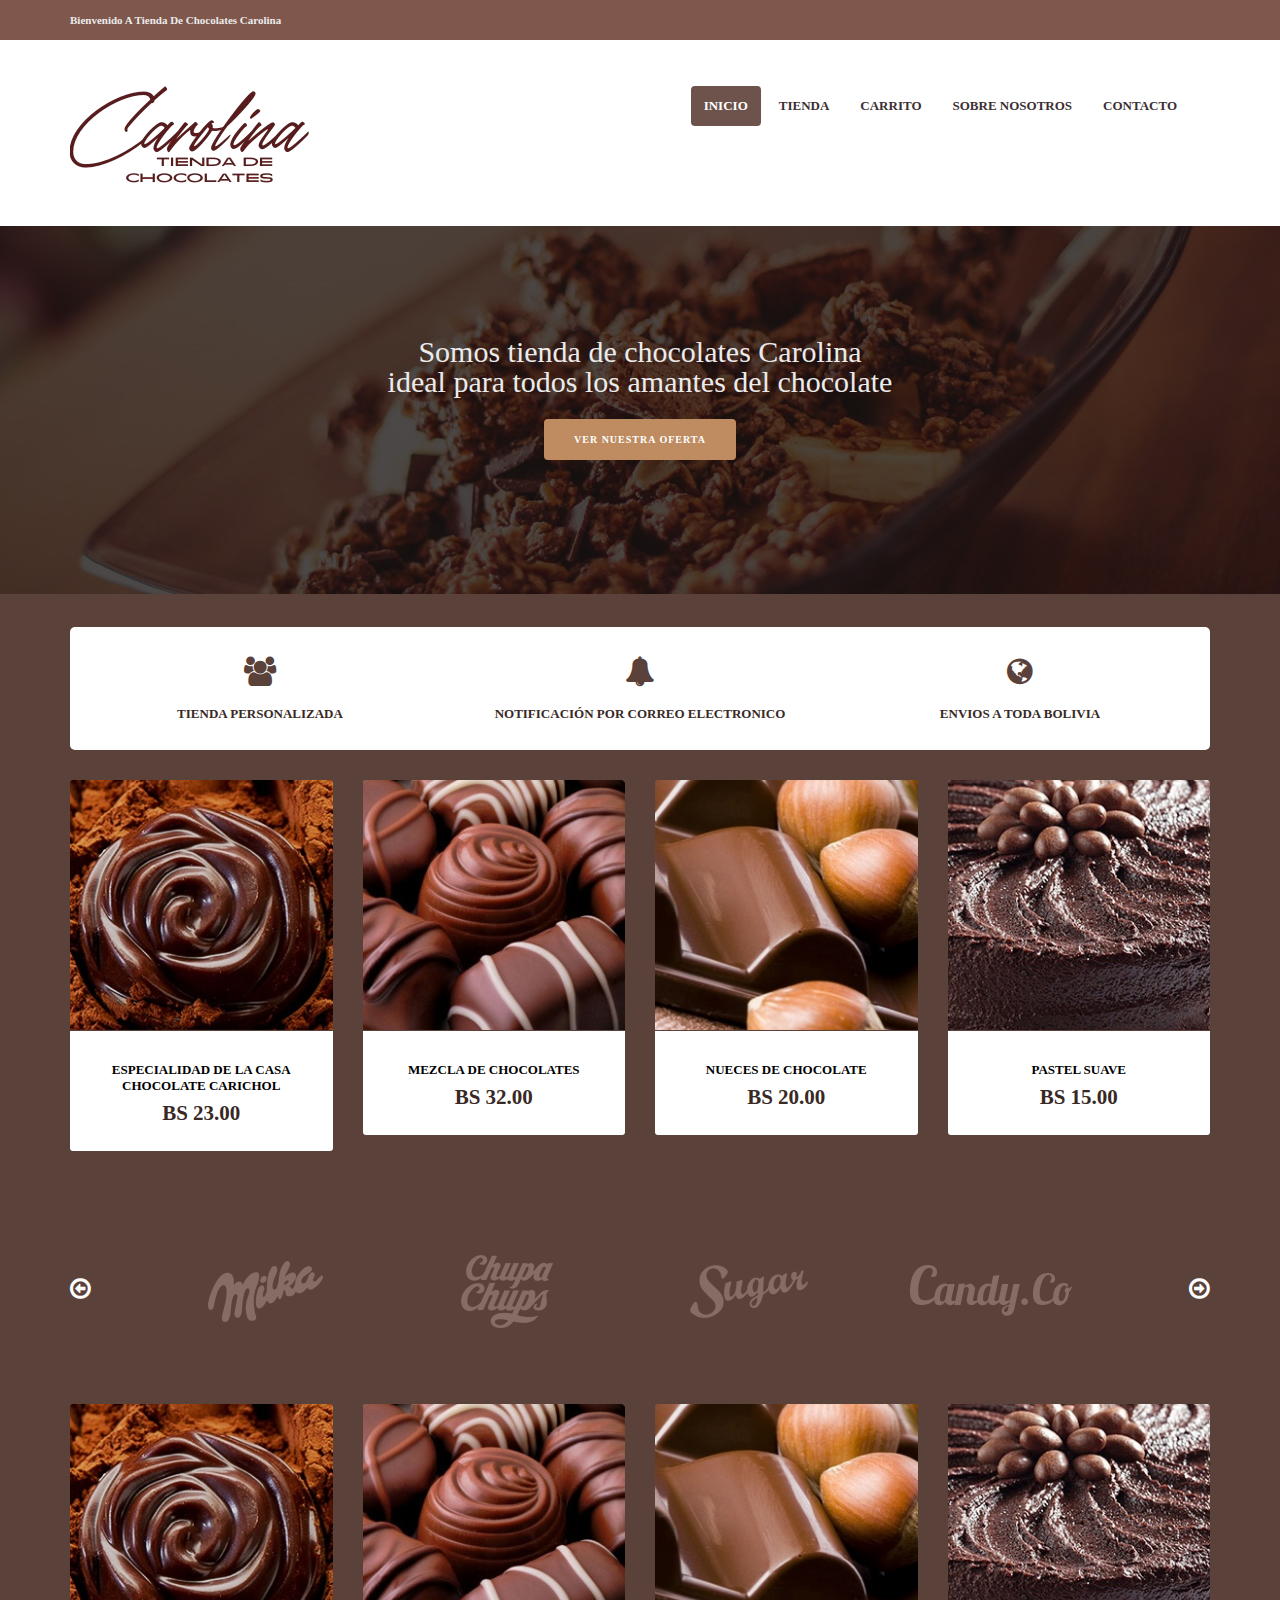
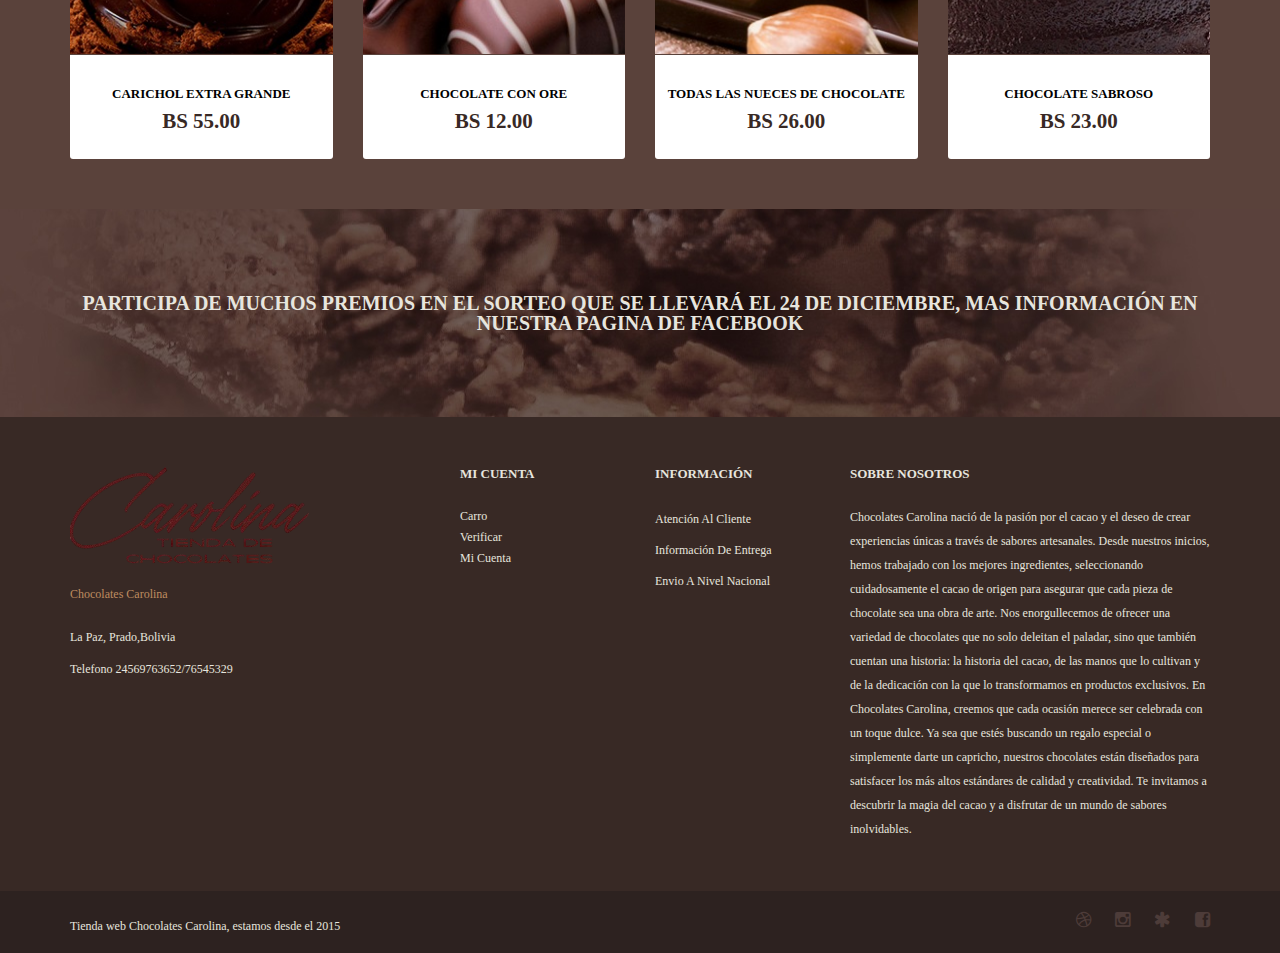
<file: html/Tienda/index.html>
﻿<!DOCTYPE html>
<html lang="en">
<head>
<meta charset="utf-8">
<title>Tienda</title>
<meta name="description" content="">
<meta name="author" content="">
<meta name="viewport" content="width=device-width, initial-scale=1, maximum-scale=1">
<link rel="stylesheet" type="text/css" href="css/bootstrap.css" media="screen">
<link rel="stylesheet" type="text/css" href="css/style.css" media="screen">
<link rel="stylesheet" type="text/css" href="css/font-awesome.css" media="screen">
<link rel="stylesheet" href="css/flexslider.css" type="text/css" media="screen">
<link rel="stylesheet" href="css/responsive.css" type="text/css" media="screen">
<link href='../../css?family=Open+Sans:400italic,600italic,700italic,800italic,400,300,600,700,800' rel='stylesheet' type='text/css'>
<link href='../../css-1?family=Lobster' rel='stylesheet' type='text/css'>
</head>
<body>
<!--top-strip-->
<div class="top-strip">
    <div class="container">
        <div class="row">
            <div class="col-md-6 user">
                <p>
                     Bienvenido a Tienda de Chocolates Carolina
                </p>
            </div>
            <div class="col-md-6 language">
                <ul>
                    <li><a href="#"> </a></li>
                    <li><a href="#"> </a></li>
                    <li><a href="#"> </a></li>
                </ul>
            </div>
        </div>
    </div>
</div>
<!--end-top-strip-->
<!--navbar-->
<div class="container header">
    <nav id="myNavbar" class="navbar navbar-default" role="navigation">
    <div class="container">
        <div class="navbar-header">
            <button type="button" class="navbar-toggle" data-toggle="collapse" data-target="#bs-example-navbar-collapse-1">
            <span class="sr-only">Cambiar navegación</span>
            <span class="icon-bar"></span>
            <span class="icon-bar"></span>
            <span class="icon-bar"></span>
            </button>
            <a class="navbar-brand" href="#"><img src="images/logo.png" alt="logo"></a>
        </div>
        <!-- Collect the nav links, forms, and other content for toggling -->
        <div class="collapse navbar-collapse" id="bs-example-navbar-collapse-1">
            <ul class="nav navbar-nav">
                <li class="active"><a href="index.html">Inicio</a></li>
                <li><a href="shop.html">Tienda</a></li>
                <li><a href="cart.html">Carrito</a></li>

                <li><a href="about.html">Sobre nosotros</a></li>

                <li><a href="contact.html">Contacto</a></li>
            </ul>
        </div>
        <!-- /.navbar-collapse -->
    </div>
    </nav>
</div>
<!--end-navbar-->
<!--flex-slider-->
<div class="main-flexslider">
    <ul class="slides">
        <li class="slides"><img src="images/slide-01.jpg" alt="slide 01">
        <div class="slide-caption">
            <h2>Somos tienda de chocolates Carolina</h2>
            <h2>ideal para todos los amantes del chocolate</h2>
            <h2><a href="#">VER NUESTRA OFERTA</a></h2>
        </div>
        </li>
        <li class="slides"><img src="images/slide-02.jpg" alt="slide 01">
        <div class="slide-caption">
            <h2>Somos tienda de chocolates Carolina</h2>
            <h2>ideal para todos los amantes del chocolate</h2>
            <h2><a href="#">VER NUESTRA OFERTA</a></h2>
        </div>
        </li>
        <li class="slides"><img src="images/slide-03.jpg" alt="slide 01">
        <div class="slide-caption">
            <h2>Somos tienda de chocolates Carolina</h2>
            <h2>ideal para todos los amantes del chocolate</h2>
            <h2><a href="#">VER NUESTRA OFERTA</a></h2>
        </div>
        </li>
        <li class="slides"><img src="images/slide-04.jpg" alt="slide 01">
        <div class="slide-caption">
            <h2>Somos tienda de chocolates Carolina</h2>
            <h2>ideal para todos los amantes del chocolate</h2>
            <h2><a href="#">VER NUESTRA OFERTA</a></h2>
        </div>
        </li>
    </ul>
</div>
<!--end-flex-slider-->
<!--Icon Blocks-->
<div class="container">
    <div class="icon-blocks">
        <div class="col-md-4">
            <p>
                <i class="fa fa-group"></i>Tienda personalizada
            </p>
        </div>
        <div class="col-md-4">
            <p>
                <i class="fa fa-bell"></i>notificación por correo electronico
            </p>
        </div>
        <div class="col-md-4">
            <p>
                <i class="fa fa-globe"></i>Envios a toda bolivia
            </p>
        </div>
    </div>
</div>
<!--end Icon Blocks-->
<!--articles-->
<div class="container">
    <div class="row articles">
        <div class="col-md-3 col-sm-6">
            <img src="images/product1.jpg" alt="img">
            <div class="text">
                <a href="#"><span>
                Especialidad de la casa chocolate Carichol </span></a>
                <p>
                     bs 23.00
                </p>
            </div>
        </div>
        <div class="col-md-3 col-sm-6">
            <img src="images/product2.jpg" alt="img">
            <div class="text">
                <a href="#"><span>
                Mezcla de chocolates </span></a>
                <p>
                     bs 32.00
                </p>
            </div>
        </div>
        <div class="col-md-3 col-sm-6">
            <img src="images/product3.jpg" alt="img">
            <div class="text">
                <a href="#"><span>
                nueces de chocolate </span></a>
                <p>
                     bs 20.00
                </p>
            </div>
        </div>
        <div class="col-md-3 col-sm-6">
            <img src="images/product4.jpg" alt="img">
            <div class="text">
                <span>
                Pastel Suave </span>
                <p>
                     bs 15.00
                </p>
            </div>
        </div>
    </div>
</div>
<!--end-articles-->
<!-- partners box -->
<div class="container">
    <div id="carousel-example-generic" class="carousel slide" data-ride="carousel">
        <!-- Wrapper for slides -->
        <div class="carousel-inner">
            <div class="item active">
                <ul class="partner-list">
                    <li><img alt="" src="images/client1.png"></li>
                    <li><img alt="" src="images/client2.png"></li>
                    <li><img alt="" src="images/client3.png"></li>
                    <li><img alt="" src="images/client4.png"></li>
                </ul>
            </div>
            <div class="item">
                <ul class="partner-list">
                    <li><img alt="" src="images/client1.png"></li>
                    <li><img alt="" src="images/client2.png"></li>
                    <li><img alt="" src="images/client3.png"></li>
                    <li><img alt="" src="images/client4.png"></li>
                </ul>
            </div>
        </div>
        <!-- Controls -->
        <a class="left carousel-control" href="#carousel-example-generic" data-slide="prev"></a>
        <a class="right carousel-control" href="#carousel-example-generic" data-slide="next"></a>
    </div>
</div>
<!--end-partners box -->
<!--articles-->
<div class="container">
    <div class="row articles">
        <div class="col-md-3 col-sm-6">
            <img src="images/product1.jpg" alt="img">
            <div class="text">
                <span>
                Carichol extra grande</span>
                <p>
                     bs 55.00
                </p>
            </div>
        </div>
        <div class="col-md-3 col-sm-6">
            <img src="images/product2.jpg" alt="img">
            <div class="text">
                <span>
                chocolate con ore </span>
                <p>
                     bs 12.00
                </p>
            </div>
        </div>
        <div class="col-md-3 col-sm-6">
            <img src="images/product3.jpg" alt="img">
            <div class="text">
                <span>
                Todas las nueces de chocolate </span>
                <p>
                     bs 26.00
                </p>
            </div>
        </div>
        <div class="col-md-3 col-sm-6">
            <img src="images/product4.jpg" alt="img">
            <div class="text">
                <span>
                Chocolate sabroso </span>
                <p>
                     bs 23.00
                </p>
            </div>
        </div>
    </div>
</div>
<!--end-articles-->
<!--prize-->
<div class="prize">
    <div class="container">
        <h1>Participa de muchos premios en el sorteo que se llevará el 24 de diciembre, mas información en nuestra pagina de facebook</h1>
    </div>
</div>
<!--end-prize-->
<!--footer-->
<div class="full-footer">
    <div class="container-full">
        <div class="container info">
            <div class="row">
                <div class="col-md-4 addres">
                    <img src="images/footer-logo.png" alt="logo">
                    <h6>Chocolates Carolina</h6>
                    <p>
                         La Paz, Prado,Bolivia
                    </p>
                    <p>
                         Telefono  24569763652/76545329
                    </p>
                </div>
                <div class="col-md-2 account">
                    <h4>mi cuenta</h4>
                    <ul>
                        <li><a href="#">carro</a></li>
                        <li><a href="#">Verificar</a></li>
                        <li><a href="#">mi cuenta</a></li>
                    </ul>
                </div>
                <div class="col-md-2 assistance">
                    <h4>Información</h4>
                    <ul>
                        <li><a href="#">Atención al cliente</a></li>
                        <li><a href="#">Información de entrega</a></li>
                        <li><a href="#">Envio a nivel nacional</a></li>
                    </ul>
                </div>
                <div class="col-md-4 about">
                    <h4>sobre nosotros</h4>
                    <p>
                         Chocolates Carolina nació de la pasión por el cacao y el deseo de crear experiencias únicas a través de sabores artesanales. Desde nuestros inicios, hemos trabajado con los mejores ingredientes, seleccionando cuidadosamente el cacao de origen para asegurar que cada pieza de chocolate sea una obra de arte.

Nos enorgullecemos de ofrecer una variedad de chocolates que no solo deleitan el paladar, sino que también cuentan una historia: la historia del cacao, de las manos que lo cultivan y de la dedicación con la que lo transformamos en productos exclusivos.

En Chocolates Carolina, creemos que cada ocasión merece ser celebrada con un toque dulce. Ya sea que estés buscando un regalo especial o simplemente darte un capricho, nuestros chocolates están diseñados para satisfacer los más altos estándares de calidad y creatividad.

Te invitamos a descubrir la magia del cacao y a disfrutar de un mundo de sabores inolvidables.
                    </p>
                </div>
            </div>
        </div>
    </div>
    <!--end-addres-->
    <div class="container">
        <div class="row bottom-strip">
            <div class="col-md-6 rights">
                <p>
                     Tienda web Chocolates Carolina, estamos desde el 2015
                </p>
            </div>
            <div class="col-md-6 social">
                <ul>
                    <li><a href="#"><i class="fa fa-dribbble"></i></a></li>
                    <li><a href="#"><i class="fa fa-instagram"></i></a></li>
                    <li><a href="#"><i class="fa fa-asterisk"></i></a></li>
                    <li><a href="#"><i class="fa fa-facebook-square"></i></a></li>
                </ul>
            </div>
        </div>
    </div>
</div>
<!--end-footer-->
<script type="text/javascript" src="js/jquery.min.js"></script>
<script type="text/javascript" src="js/bootstrap.js"></script>
<script src="js/modernizr.js"></script>
<script type="text/javascript" src="js/jquery.flexslider-min.js"></script>
<script type="text/javascript">
// jQuery
(function($) {
  "use strict";
    $(document).ready(function() {
        // Main Slider
        $('.main-flexslider').flexslider({
            directionNav: true, 
            controlNav: false, 
            animation: "fade",
            slideshowSpeed: 7000,
            prevText: "",
            nextText: "",
        });
    });
})(jQuery);
</script>
</body>
</html>
</file>
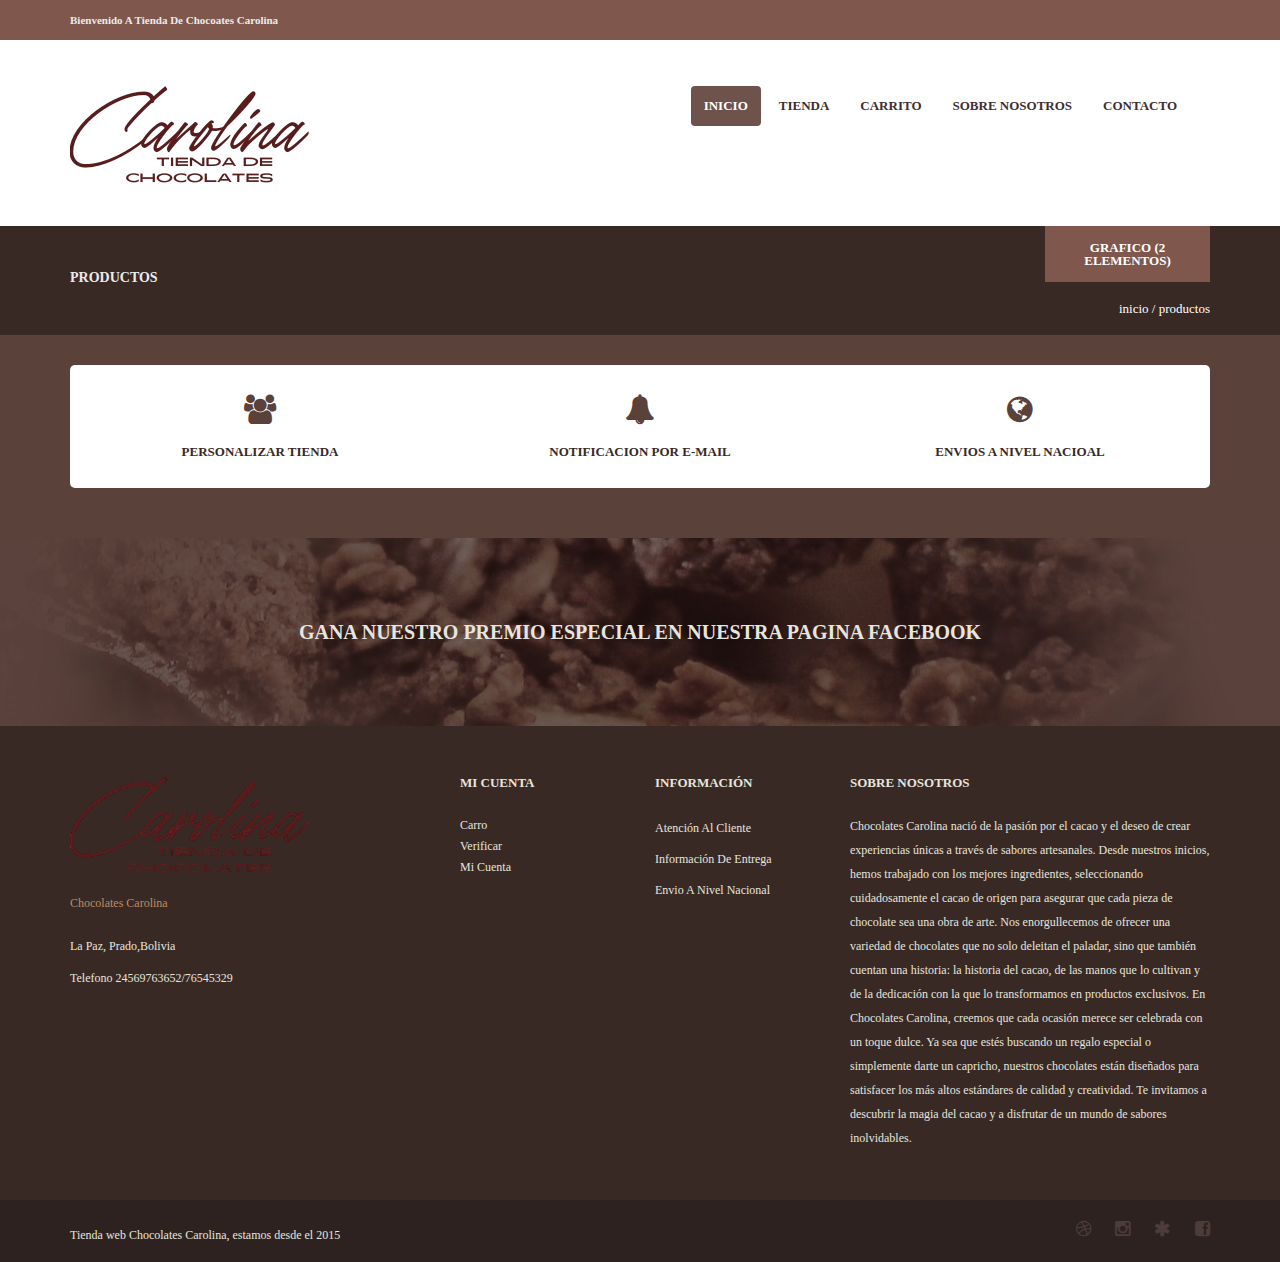
<file: html/Tienda/about.html>
﻿<!doctype html>
<html lang="en" class="no-js">
<head>
<meta charset="utf-8">
<title>Tienda</title>
<meta name="description" content="">
<meta name="author" content="">
<meta name="viewport" content="width=device-width, initial-scale=1, maximum-scale=1">
<link rel="stylesheet" type="text/css" href="css/bootstrap.css" media="screen">
<link rel="stylesheet" type="text/css" href="css/style.css" media="screen">
<link rel="stylesheet" type="text/css" href="css/font-awesome.css" media="screen">
<link rel="stylesheet" href="css/responsive.css" type="text/css" media="screen">
<link href='../../css?family=Open+Sans:400italic,600italic,700italic,800italic,400,300,600,700,800' rel='stylesheet' type='text/css'>
<link href='../../css-1?family=Lobster' rel='stylesheet' type='text/css'>
</head>
<body>
<!--top-strip-->
<div class="top-strip">
    <div class="container">
        <div class="row">
            <div class="col-md-6 user">
                <p>
                     Bienvenido a tienda de chocoates carolina
                </p>
            </div>
            <div class="col-md-6 language">
                <ul>
                    <li><a href="#"> </a></li>
                    <li><a href="#"> </a></li>
                    <li><a href="#"> </a></li>
                </ul>
            </div>
        </div>
    </div>
</div>
<!--end-top-strip-->
<!--navbar-->
<div class="container header">
    <nav id="myNavbar" class="navbar navbar-default" role="navigation">
    <div class="container">
        <div class="navbar-header">
            <button type="button" class="navbar-toggle" data-toggle="collapse" data-target="#bs-example-navbar-collapse-1">
            <span class="sr-only">navegación</span>
            <span class="icon-bar"></span>
            <span class="icon-bar"></span>
            <span class="icon-bar"></span>
            </button>
            <a class="navbar-brand" href="#"><img src="images/logo.png" alt="logo"></a>
        </div>
        <!-- Collect the nav links, forms, and other content for toggling -->
        <div class="collapse navbar-collapse" id="bs-example-navbar-collapse-1">
            <ul class="nav navbar-nav">
                <li class="active"><a href="index.html">Inicio</a></li>
                <li><a href="shop.html">Tienda</a></li>

                <li><a href="cart.html">Carrito</a></li>

                <li><a href="about.html">Sobre nosotros</a></li>

                <li><a href="contact.html">Contacto</a></li>
            </ul>
        </div>
        <!-- /.navbar-collapse -->
    </div>
    </nav>
</div>
<!--end-navbar-->
<div class="page-title">
    <div class="container">
        <div class="row">
            <div class="col-md-10 produti">
                <h4>productos</h4>
            </div>
            <div class="col-md-2 cart">
                <h4><a href="#">grafico (2 elementos)</a></h4>
                <ul>
                    <li><a href="#">inicio /</a></li>
                    <li><a href="#">productos</a></li>
                </ul>
            </div>
        </div>
    </div>
</div>
<!--Icon Blocks-->
<div class="container">
    <div class="icon-blocks">
        <div class="col-md-4">
            <p>
                <i class="fa fa-group"></i>personalizar tienda
            </p>
        </div>
        <div class="col-md-4">
            <p>
                <i class="fa fa-bell"></i>notificacion por E-MAIL
            </p>
        </div>
        <div class="col-md-4">
            <p>
                <i class="fa fa-globe"></i>envios a nivel nacioal
            </p>
        </div>
    </div>
</div>
<!--end Icon Blocks-->

<!--end-articles-->
<!--prize-->
<div class="prize">
    <div class="container">
        <h1>gana nuestro premio especial en nuestra pagina facebook</h1>
    </div>
</div>
<!--end-prize-->
<!--footer-->
<div class="full-footer">
    <div class="container-full">
        <div class="container info">
            <div class="row">
                <div class="col-md-4 addres">
                    <img src="images/footer-logo.png" alt="logo">
                    <h6>Chocolates Carolina</h6>
                    <p>
                         La Paz, Prado,Bolivia
                    </p>
                    <p>
                         Telefono  24569763652/76545329
                    </p>
                </div>
                <div class="col-md-2 account">
                    <h4>mi cuenta</h4>
                    <ul>
                        <li><a href="#">carro</a></li>
                        <li><a href="#">Verificar</a></li>
                        <li><a href="#">mi cuenta</a></li>
                    </ul>
                </div>
                <div class="col-md-2 assistance">
                    <h4>Información</h4>
                    <ul>
                        <li><a href="#">Atención al cliente</a></li>
                        <li><a href="#">Información de entrega</a></li>
                        <li><a href="#">Envio a nivel nacional</a></li>
                    </ul>
                </div>
                <div class="col-md-4 about">
                    <h4>sobre nosotros</h4>
                    <p>
                         Chocolates Carolina nació de la pasión por el cacao y el deseo de crear experiencias únicas a través de sabores artesanales. Desde nuestros inicios, hemos trabajado con los mejores ingredientes, seleccionando cuidadosamente el cacao de origen para asegurar que cada pieza de chocolate sea una obra de arte.

Nos enorgullecemos de ofrecer una variedad de chocolates que no solo deleitan el paladar, sino que también cuentan una historia: la historia del cacao, de las manos que lo cultivan y de la dedicación con la que lo transformamos en productos exclusivos.

En Chocolates Carolina, creemos que cada ocasión merece ser celebrada con un toque dulce. Ya sea que estés buscando un regalo especial o simplemente darte un capricho, nuestros chocolates están diseñados para satisfacer los más altos estándares de calidad y creatividad.

Te invitamos a descubrir la magia del cacao y a disfrutar de un mundo de sabores inolvidables.
                    </p>
                </div>
            </div>
        </div>
    </div>
    <!--end-addres-->
    <div class="container">
        <div class="row bottom-strip">
            <div class="col-md-6 rights">
                <p>
                     Tienda web Chocolates Carolina, estamos desde el 2015
                </p>
            </div>
            <div class="col-md-6 social">
                <ul>
                    <li><a href="#"><i class="fa fa-dribbble"></i></a></li>
                    <li><a href="#"><i class="fa fa-instagram"></i></a></li>
                    <li><a href="#"><i class="fa fa-asterisk"></i></a></li>
                    <li><a href="#"><i class="fa fa-facebook-square"></i></a></li>
                </ul>
            </div>
        </div>
    </div>
</div>
<!--end-footer-->
<script type="text/javascript" src="js/jquery.min.js"></script>
<script type="text/javascript" src="js/bootstrap.js"></script>
<script type="text/javascript" src="js/script.js"></script>
<script src="js/modernizr.js"></script>
<script type="text/javascript" src="js/jquery.nouislider.min.js"></script>
</body>
</html>
</file>
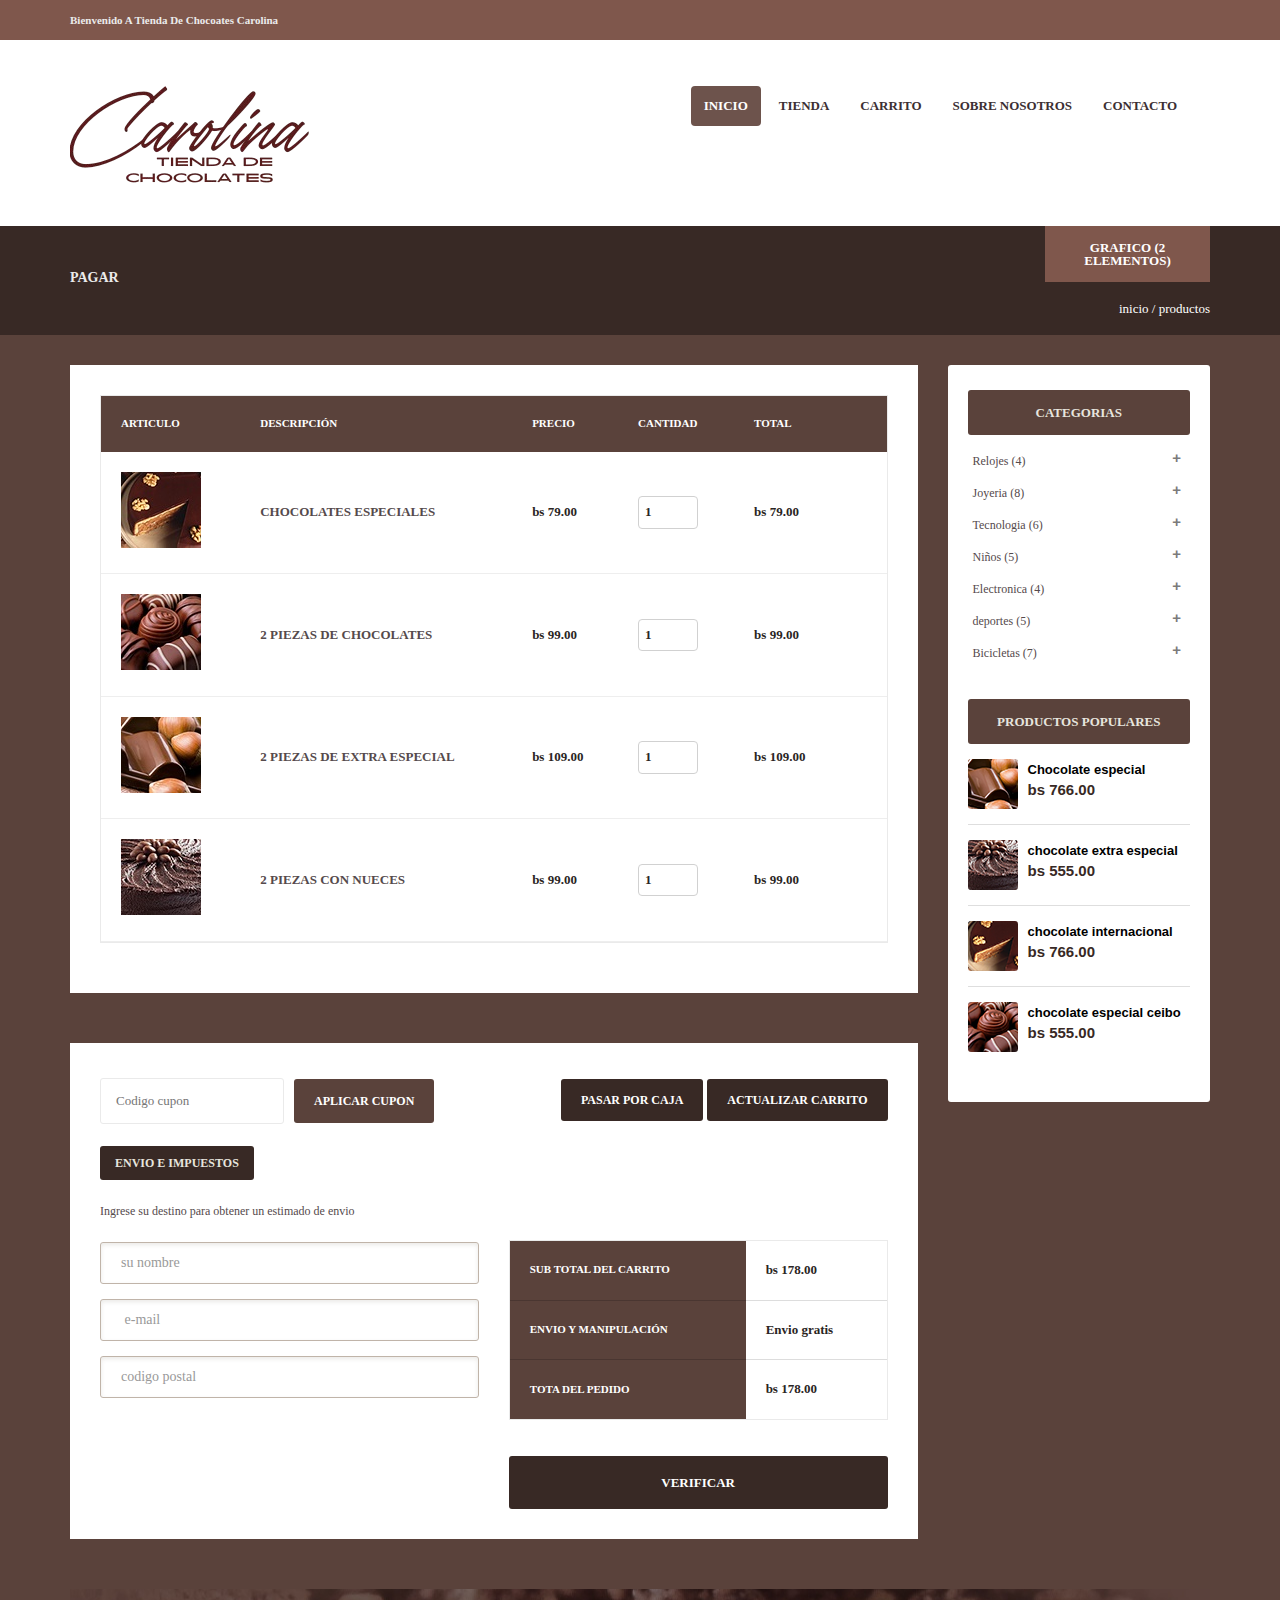
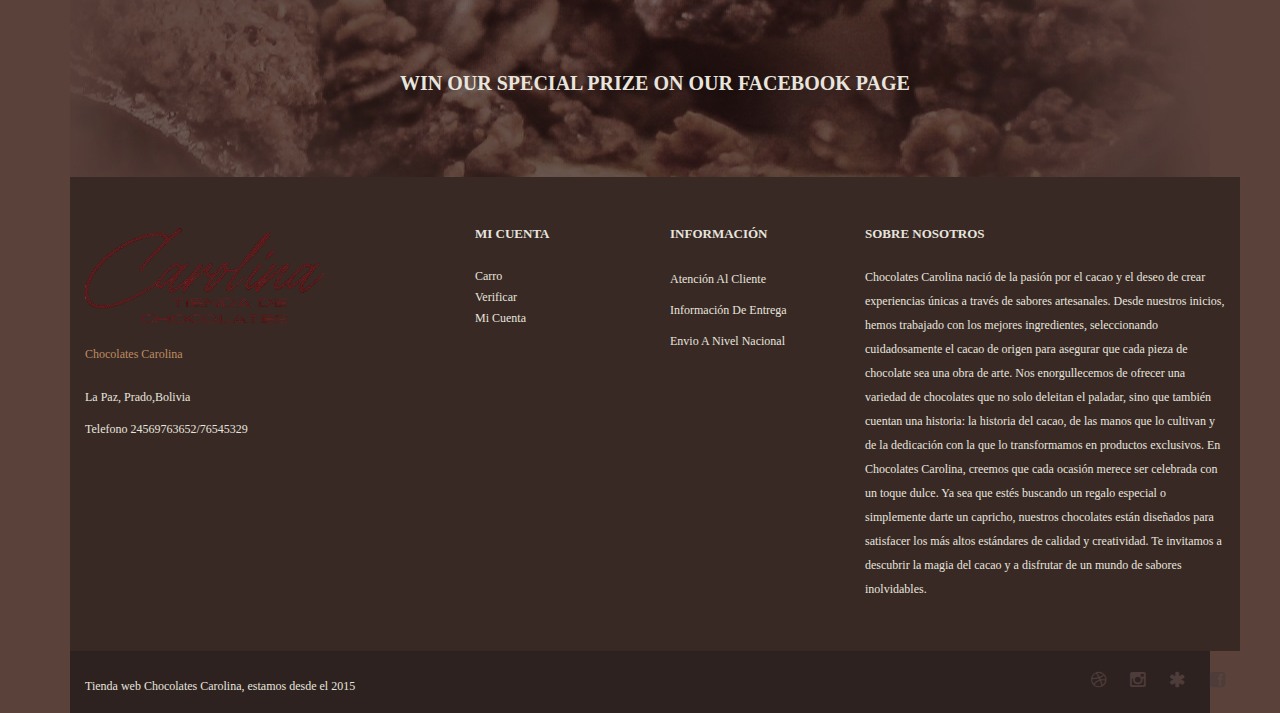
<file: html/Tienda/cart.html>
﻿<!doctype html>
<html lang="en" class="no-js">
<head>
<meta charset="utf-8">
<title>Tienda</title>
<meta name="description" content="">
<meta name="author" content="">
<meta name="viewport" content="width=device-width, initial-scale=1, maximum-scale=1">
<link rel="stylesheet" type="text/css" href="css/bootstrap.css" media="screen">
<link rel="stylesheet" type="text/css" href="css/style.css" media="screen">
<link rel="stylesheet" type="text/css" href="css/font-awesome.css" media="screen">
<link rel="stylesheet" href="css/responsive.css" type="text/css" media="screen">
<link href='../../css?family=Open+Sans:400italic,600italic,700italic,800italic,400,300,600,700,800' rel='stylesheet' type='text/css'>
<link href='../../css-1?family=Lobster' rel='stylesheet' type='text/css'>
</head>
<body>
<!--top-strip-->
<div class="top-strip">
    <div class="container">
        <div class="row">
            <div class="col-md-6 user">
                <p>
                     bienvenido a tienda de chocoates carolina
                </p>
            </div>
            <div class="col-md-6 language">
                <ul>
                    <li><a href="#"> </a></li>
                    <li><a href="#"> </a></li>
                    <li><a href="#"> </a></li>
                </ul>
            </div>
        </div>
    </div>
</div>
<!--end-top-strip-->
<!--navbar-->
<div class="container header">
    <nav id="myNavbar" class="navbar navbar-default" role="navigation">
    <div class="container">
        <div class="navbar-header">
            <button type="button" class="navbar-toggle" data-toggle="collapse" data-target="#bs-example-navbar-collapse-1">
            <span class="sr-only">Toggle navigation</span>
            <span class="icon-bar"></span>
            <span class="icon-bar"></span>
            <span class="icon-bar"></span>
            </button>
            <a class="navbar-brand" href="#"><img src="images/logo.png" alt="logo"></a>
        </div>
        <!-- Collect the nav links, forms, and other content for toggling -->
        <div class="collapse navbar-collapse" id="bs-example-navbar-collapse-1">
            <ul class="nav navbar-nav">
                <li class="active"><a href="index.html">Inicio</a></li>
                <li><a href="shop.html">Tienda</a></li>

                <li><a href="cart.html">Carrito</a></li>

                <li><a href="about.html">Sobre nosotros</a></li>

                <li><a href="contact.html">Contacto</a></li>
            </ul>
        </div>
        <!-- /.navbar-collapse -->
    </div>
    </nav>
</div>
<!--end-navbar-->
<div class="page-title">
    <div class="container">
        <div class="row">
            <div class="col-md-10 produti">
                <h4>Pagar</h4>
            </div>
            <div class="col-md-2 cart">
                <h4><a href="#">grafico (2 elementos)</a></h4>
                <ul>
                    <li><a href="#">inicio /</a></li>
                    <li><a href="#">productos</a></li>
                </ul>
            </div>
        </div>
    </div>
</div>
<!-- shop-page -->
<div class="container checking-area">
    <div class="row">
        <div class="col-md-9 cart-area">
            <div class="sixteen columns cart-section oflow">
                <!-- Cart -->
                <table class="table cart-table responsive-table">
                <tr>
                    <th>
                         Articulo
                    </th>
                    <th>
                         Descripción
                    </th>
                    <th>
                         Precio
                    </th>
                    <th>
                         Cantidad
                    </th>
                    <th>
                         Total
                    </th>
                    <th>
                    </th>
                </tr>
                <!-- Item #1 -->
                <tr>
                    <td>
                        <img src="images/product1-small.jpg" alt="">
                    </td>
                    <td class="cart-title">
                        <a href="#">Chocolates especiales</a>
                    </td>
                    <td>
                         bs 79.00
                    </td>
                    <td>
                        <form action='#'>
                            <div class="qtyminus">
                            </div>
                            <input type='text' name="quantity" value='1' class="qty">
                            <div class="qtyplus">
                            </div>
                        </form>
                    </td>
                    <td class="cart-total">
                         bs 79.00
                    </td>
                    <td>
                        <a href="#" class="cart-remove"></a>
                    </td>
                </tr>
                <!-- Item #2 -->
                <tr>
                    <td>
                        <img src="images/product2-small.jpg" alt="">
                    </td>
                    <td class="cart-title">
                        <a href="#">2 piezas de chocolates</a>
                    </td>
                    <td>
                         bs 99.00
                    </td>
                    <td>
                        <form action='#'>
                            <div class="qtyminus">
                            </div>
                            <input type='text' name="quantity" value='1' class="qty">
                            <div class="qtyplus">
                            </div>
                        </form>
                    </td>
                    <td class="cart-total">
                         bs 99.00
                    </td>
                    <td>
                        <a href="#" class="cart-remove"></a>
                    </td>
                </tr>
                <!-- Item #3 -->
                <tr>
                    <td>
                        <img src="images/product3-small.jpg" alt="">
                    </td>
                    <td class="cart-title">
                        <a href="#">2 piezas de extra especial</a>
                    </td>
                    <td>
                         bs 109.00
                    </td>
                    <td>
                        <form action='#'>
                            <div class="qtyminus">
                            </div>
                            <input type='text' name="quantity" value='1' class="qty">
                            <div class="qtyplus">
                            </div>
                        </form>
                    </td>
                    <td class="cart-total">
                         bs 109.00
                    </td>
                    <td>
                        <a href="#" class="cart-remove"></a>
                    </td>
                </tr>
                <!-- Item #4 -->
                <tr>
                    <td>
                        <img src="images/product4-small.jpg" alt="">
                    </td>
                    <td class="cart-title">
                        <a href="#">2 piezas con nueces</a>
                    </td>
                    <td>
                         bs 99.00
                    </td>
                    <td>
                        <form action='#'>
                            <div class="qtyminus">
                            </div>
                            <input type='text' name="quantity" value='1' class="qty">
                            <div class="qtyplus">
                            </div>
                        </form>
                    </td>
                    <td class="cart-total">
                         bs 99.00
                    </td>
                    <td>
                        <a href="#" class="cart-remove"></a>
                    </td>
                </tr>
                </table>
            </div>
            <div class="taxat">
                <form action="#" method="get" class="apply-coupon">
                    <input class="search-field" type="text" placeholder="Codigo cupon" value="">
                    <a href="#" class="coupon-btn checkout-btn">Aplicar cupon</a>
                </form>
                <div class="cart-buttons">
                    <a href="#">Pasar por caja</a>
                    <a href="#">actualizar carrito</a>
                </div>
                <div class="col-md-6 taxes nopadding">
                    <ul>
                        <li><a href="#">envio e impuestos</a></li>
                    </ul>
                    <p>
                         Ingrese su destino para obtener un estimado de envio
                    </p>
                    <div>
                        <form class="form-horizontal" role="form">
                            <div class="form-group">
                                <div class="col-sm-12">
                                    <input type="email" class="form-control" placeholder="su nombre">
                                </div>
                            </div>
                            <div class="form-group">
                                <div class="col-sm-12">
                                    <input type="password" class="form-control" placeholder=" e-mail">
                                </div>
                            </div>
                            <div class="form-group">
                                <div class="col-sm-12">
                                    <input type="password" class="form-control" placeholder="codigo postal">
                                </div>
                            </div>
                        </form>
                    </div>
                </div>
                <!-- Cart Totals -->
                <div class="col-md-6 eight columns cart-totals">
                    <table class="table cart-table test">
                    <tbody>
                    <tr>
                        <th>
                             sub total del carrito
                        </th>
                        <td>
                            <strong>bs 178.00</strong>
                        </td>
                    </tr>
                    <tr>
                        <th>
                             envio y manipulación
                        </th>
                        <td>
                             Envio gratis
                        </td>
                    </tr>
                    <tr>
                        <th>
                             tota del pedido
                        </th>
                        <td>
                            <strong>bs 178.00</strong>
                        </td>
                    </tr>
                    </tbody>
                    </table>
                    <br>
                    <a href="#" class="calculate-shipping">Verificar</a>
                </div>
            </div>
            <!-- Start -->
            <!-- end -->
        </div>
        <!-- Sidebar -->
        <div class="col-md-3 shop-sidebar">
            <div class="sidebar-widgets">
                <div class="shop-widget">
                    <h4>Categorias</h4>
                    <ul class="category-shop-list">
                        <li>
                        <a class="accordion-link" href="#">Relojes <span>(4)</span></a>
                        <ul class="accordion-list-content">
                            <li><a href="#">Joyas <span>(7)</span></a></li>
                            <li><a href="#">Tecnologia <span>(10)</span></a></li>
                            <li><a href="#">Deportes <span>(12)</span></a></li>
                            <li><a href="#">Niños <span>(2)</span></a></li>
                        </ul>
                        </li>
                        <li>
                        <a class="accordion-link" href="#">Joyeria <span>(8)</span></a>
                        <ul class="accordion-list-content">
                            <li><a href="#">Joyeria <span>(7)</span></a></li>
                            <li><a href="#">Electronica <span>(10)</span></a></li>
                            <li><a href="#">Deportes <span>(12)</span></a></li>
                            <li><a href="#">jardin <span>(2)</span></a></li>
                        </ul>
                        </li>
                        <li>
                        <a class="accordion-link" href="#">Tecnologia <span>(6)</span></a>
                        <ul class="accordion-list-content">
                            <li><a href="#">Joyas <span>(7)</span></a></li>
                            <li><a href="#">Electronica <span>(10)</span></a></li>
                            <li><a href="#">Deportes <span>(12)</span></a></li>
                            <li><a href="#">jardin <span>(2)</span></a></li>
                        </ul>
                        </li>
                        <li>
                        <a class="accordion-link" href="#">Niños <span>(5)</span></a>
                        <ul class="accordion-list-content">
                            <li><a href="#">Joyas <span>(7)</span></a></li>
                            <li><a href="#">Electronica <span>(10)</span></a></li>
                            <li><a href="#">Deportes <span>(12)</span></a></li>
                            <li><a href="#">Jardin <span>(2)</span></a></li>
                        </ul>
                        </li>
                        <li>
                        <a class="accordion-link" href="#">Electronica <span>(4)</span></a>
                        <ul class="accordion-list-content">
                            <li><a href="#">Joyeria <span>(7)</span></a></li>
                            <li><a href="#">Electronica <span>(10)</span></a></li>
                            <li><a href="#">deportes <span>(12)</span></a></li>
                            <li><a href="#">Jardin <span>(2)</span></a></li>
                        </ul>
                        </li>
                        <li>
                        <a class="accordion-link" href="#">deportes <span>(5)</span></a>
                        <ul class="accordion-list-content">
                            <li><a href="#">Joyeria <span>(7)</span></a></li>
                            <li><a href="#">Electronica <span>(10)</span></a></li>
                            <li><a href="#">Deportes <span>(12)</span></a></li>
                            <li><a href="#">niños <span>(2)</span></a></li>
                        </ul>
                        </li>
                        <li>
                        <a class="accordion-link" href="#">Bicicletas <span>(7)</span></a>
                        <ul class="accordion-list-content">
                            <li><a href="#">joyas <span>(7)</span></a></li>
                            <li><a href="#">Electronica <span>(10)</span></a></li>
                            <li><a href="#">Deportes <span>(12)</span></a></li>
                            <li><a href="#">niños <span>(2)</span></a></li>
                        </ul>
                        </li>
                    </ul>
                </div>
                <div class="shop-widget">
                    <h4>Productos Populares</h4>
                    <ul class="popular-product">
                        <li>
                        <img alt="" src="images/product.png">
                        <div>
                            <h6><a href="#">Chocolate especial</a></h6>
                            <span>bs 766.00</span>
                        </div>
                        </li>
                        <li>
                        <img alt="" src="images/product2.png">
                        <div>
                            <h6><a href="#">chocolate extra especial</a></h6>
                            <span>bs 555.00</span>
                        </div>
                        </li>
                        <li>
                        <img alt="" src="images/product3.png">
                        <div>
                            <h6><a href="#">chocolate internacional</a></h6>
                            <span>bs 766.00</span>
                        </div>
                        </li>
                        <li>
                        <img alt="" src="images/product4.png">
                        <div>
                            <h6><a href="#">chocolate especial ceibo</a></h6>
                            <span>bs 555.00</span>
                        </div>
                        </li>
                    </ul>
                </div>
            </div>
        </div>
    </div>

<!--prize-->
<div class="prize">
    <div class="container">
        <h1>win our special prize on our facebook page</h1>
    </div>
</div>
<!--end-prize-->
<!--footer-->
<div class="full-footer">
    <div class="container-full">
        <div class="container info">
            <div class="row">
                <div class="col-md-4 addres">
                    <img src="images/footer-logo.png" alt="logo">
                    <h6>Chocolates Carolina</h6>
                    <p>
                         La Paz, Prado,Bolivia
                    </p>
                    <p>
                         Telefono  24569763652/76545329
                    </p>
                </div>
                <div class="col-md-2 account">
                    <h4>mi cuenta</h4>
                    <ul>
                        <li><a href="#">carro</a></li>
                        <li><a href="#">Verificar</a></li>
                        <li><a href="#">mi cuenta</a></li>
                    </ul>
                </div>
                <div class="col-md-2 assistance">
                    <h4>Información</h4>
                    <ul>
                        <li><a href="#">Atención al cliente</a></li>
                        <li><a href="#">Información de entrega</a></li>
                        <li><a href="#">Envio a nivel nacional</a></li>
                    </ul>
                </div>
                <div class="col-md-4 about">
                    <h4>sobre nosotros</h4>
                    <p>
                         Chocolates Carolina nació de la pasión por el cacao y el deseo de crear experiencias únicas a través de sabores artesanales. Desde nuestros inicios, hemos trabajado con los mejores ingredientes, seleccionando cuidadosamente el cacao de origen para asegurar que cada pieza de chocolate sea una obra de arte.

Nos enorgullecemos de ofrecer una variedad de chocolates que no solo deleitan el paladar, sino que también cuentan una historia: la historia del cacao, de las manos que lo cultivan y de la dedicación con la que lo transformamos en productos exclusivos.

En Chocolates Carolina, creemos que cada ocasión merece ser celebrada con un toque dulce. Ya sea que estés buscando un regalo especial o simplemente darte un capricho, nuestros chocolates están diseñados para satisfacer los más altos estándares de calidad y creatividad.

Te invitamos a descubrir la magia del cacao y a disfrutar de un mundo de sabores inolvidables.
                    </p>
                </div>
            </div>
        </div>
    </div>
    <!--end-addres-->
    <div class="container">
        <div class="row bottom-strip">
            <div class="col-md-6 rights">
                <p>
                     Tienda web Chocolates Carolina, estamos desde el 2015
                </p>
            </div>
            <div class="col-md-6 social">
                <ul>
                    <li><a href="#"><i class="fa fa-dribbble"></i></a></li>
                    <li><a href="#"><i class="fa fa-instagram"></i></a></li>
                    <li><a href="#"><i class="fa fa-asterisk"></i></a></li>
                    <li><a href="#"><i class="fa fa-facebook-square"></i></a></li>
                </ul>
            </div>
        </div>
    </div>
</div>
<!--end-footer-->
<script type="text/javascript" src="js/jquery.min.js"></script>
<script type="text/javascript" src="js/bootstrap.js"></script>
<script type="text/javascript" src="js/script.js"></script>
<script src="js/modernizr.js"></script>
<script type="text/javascript" src="js/jquery.nouislider.min.js"></script>
</body>
</html>
</file>
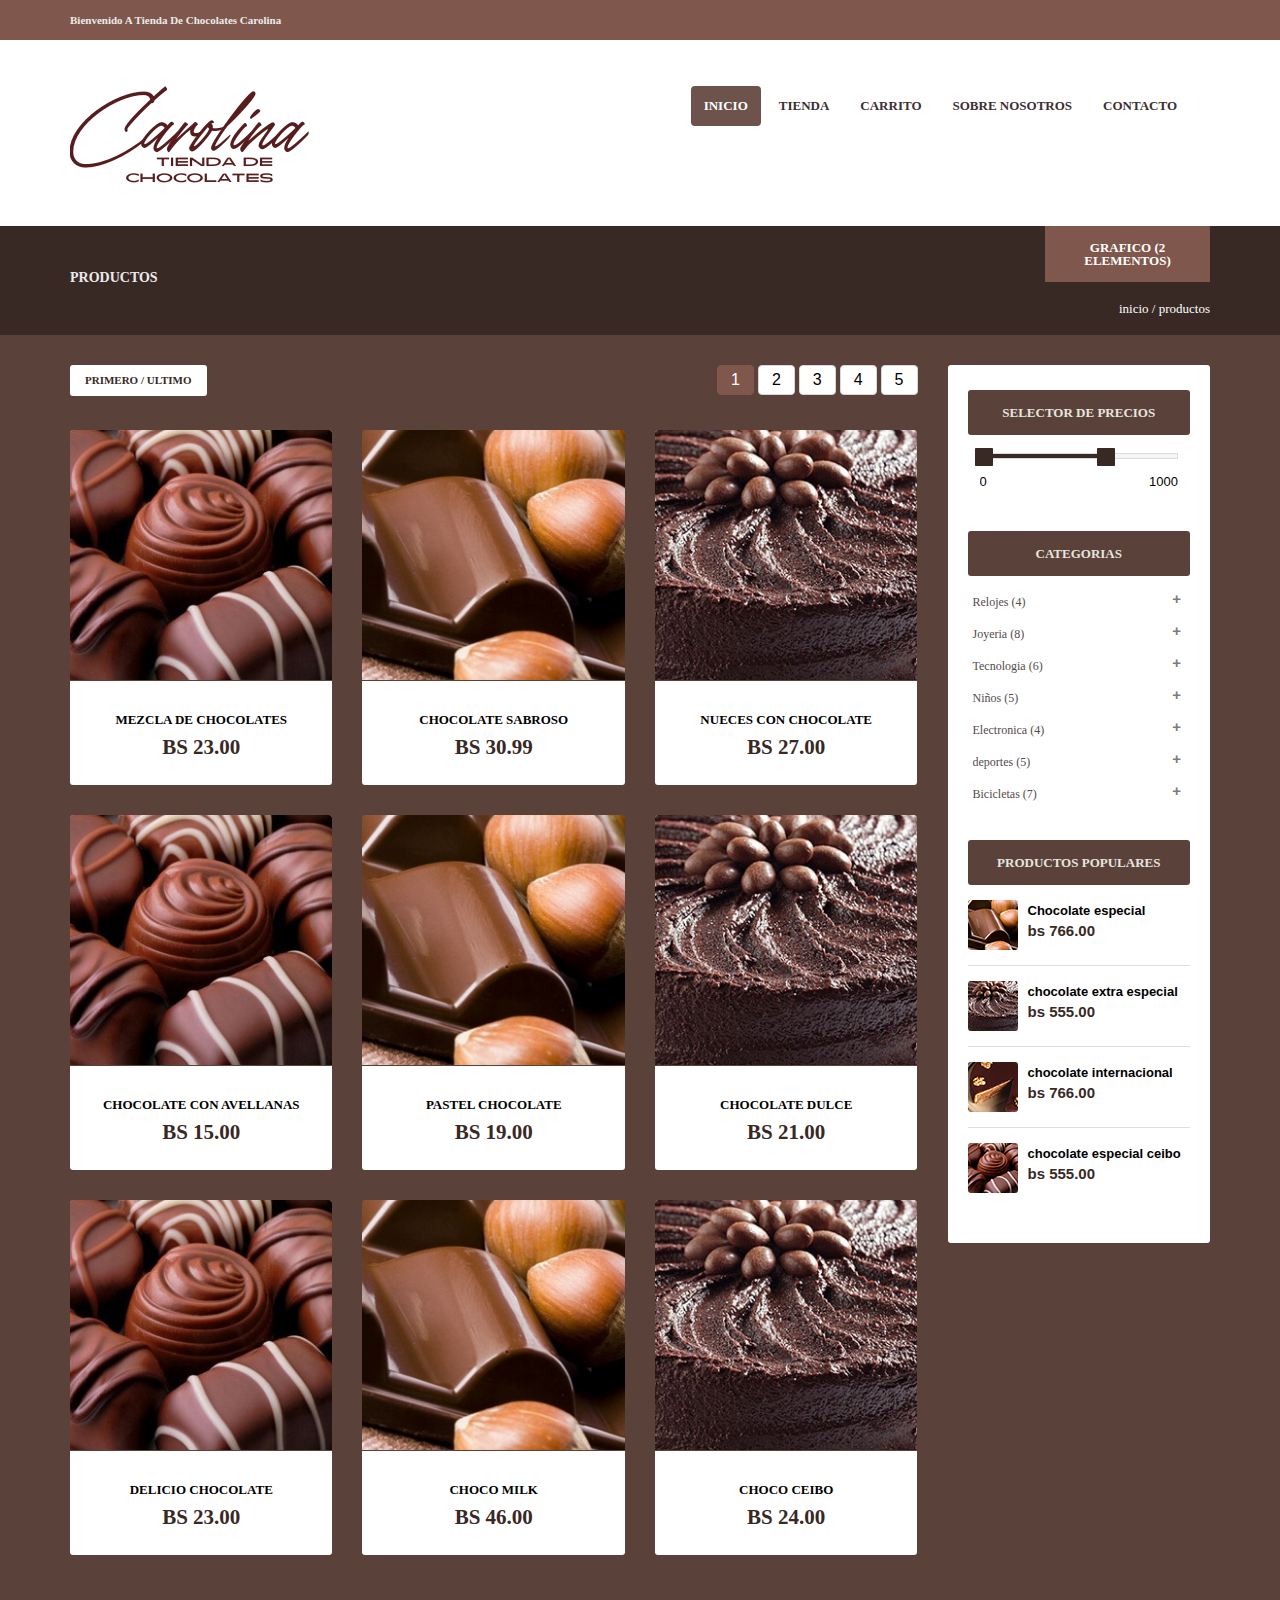
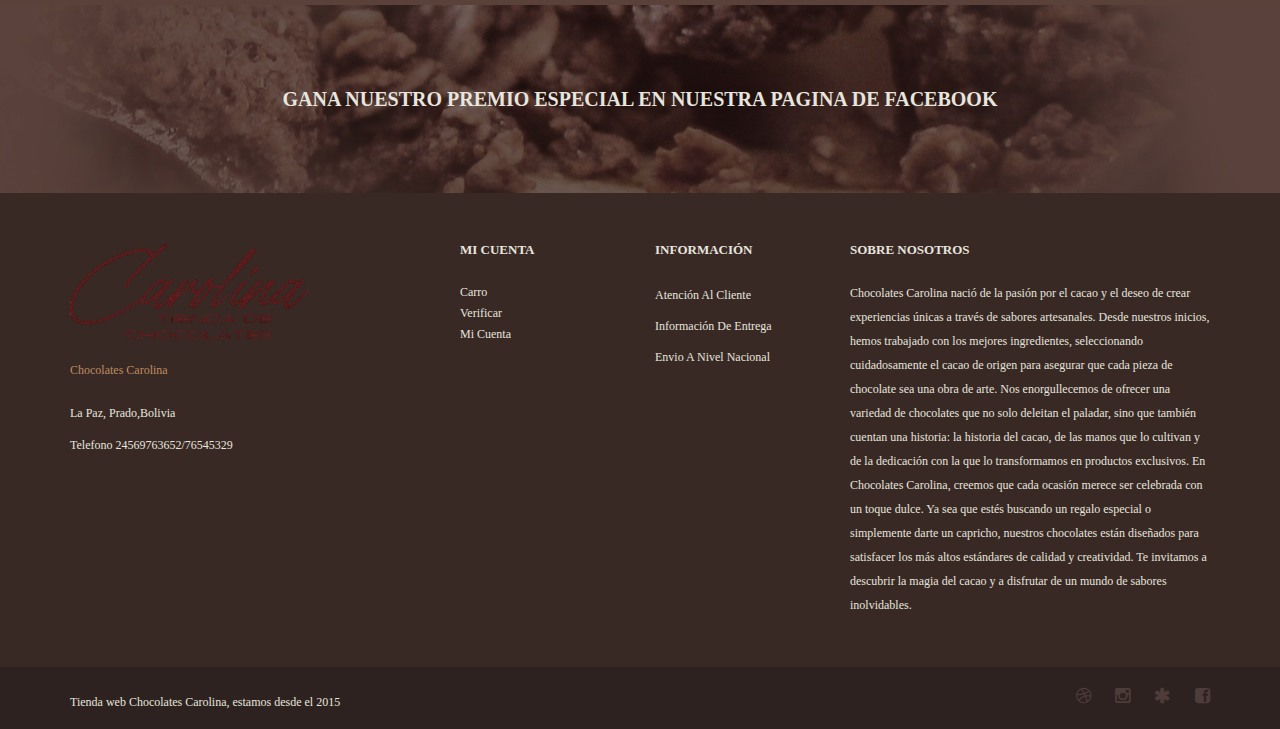
<file: html/Tienda/shop.html>
﻿<!doctype html>
<html lang="en" class="no-js">
<head>
<meta charset="utf-8">
<title>delicio</title>
<meta name="description" content="">
<meta name="author" content="">
<meta name="viewport" content="width=device-width, initial-scale=1, maximum-scale=1">
<link rel="stylesheet" type="text/css" href="css/bootstrap.css" media="screen">
<link rel="stylesheet" type="text/css" href="css/style.css" media="screen">
<link rel="stylesheet" type="text/css" href="css/font-awesome.css" media="screen">
<link rel="stylesheet" href="css/responsive.css" type="text/css" media="screen">
<link href='../../css?family=Open+Sans:400italic,600italic,700italic,800italic,400,300,600,700,800' rel='stylesheet' type='text/css'>
<link href='../../css-1?family=Lobster' rel='stylesheet' type='text/css'>
</head>
<body>
<!--top-strip-->
<div class="top-strip">
    <div class="container">
        <div class="row">
            <div class="col-md-6 user">
                <p>
                     Bienvenido a Tienda de Chocolates Carolina
                </p>
            </div>
            <div class="col-md-6 language">
                <ul>
                    <li><a href="#"> </a></li>
                    <li><a href="#"> </a></li>
                    <li><a href="#"> </a></li>
                </ul>
            </div>
        </div>
    </div>
</div>
<!--end-top-strip-->
<!--navbar-->
<div class="container header">
    <nav id="myNavbar" class="navbar navbar-default" role="navigation">
    <div class="container">
        <div class="navbar-header">
            <button type="button" class="navbar-toggle" data-toggle="collapse" data-target="#bs-example-navbar-collapse-1">
            <span class="sr-only">Toggle navigation</span>
            <span class="icon-bar"></span>
            <span class="icon-bar"></span>
            <span class="icon-bar"></span>
            </button>
            <a class="navbar-brand" href="#"><img src="images/logo.png" alt="logo"></a>
        </div>
        <!-- Collect the nav links, forms, and other content for toggling -->
        <div class="collapse navbar-collapse" id="bs-example-navbar-collapse-1">
            <ul class="nav navbar-nav">
                <li class="active"><a href="index.html">Inicio</a></li>
                <li><a href="shop.html">Tienda</a></li>
    
                <li><a href="cart.html">Carrito</a></li>

                <li><a href="about.html">Sobre nosotros</a></li>

                <li><a href="contact.html">Contacto</a></li>
            </ul>
        </div>
        <!-- /.navbar-collapse -->
    </div>
    </nav>
</div>
<!--end-navbar-->
<div class="page-title">
    <div class="container">
        <div class="row">
            <div class="col-md-10 produti">
                <h4>productos</h4>
            </div>
            <div class="col-md-2 cart">
                <h4><a href="#">grafico (2 elementos)</a></h4>
                <ul>
                    <li><a href="#">inicio /</a></li>
                    <li><a href="#">productos</a></li>
                </ul>
            </div>
        </div>
    </div>
</div>
<!-- shop-page -->
<div class="container">
    <div class="row content">
        <div class="col-md-9 shop-section">
            <div class="row">
                <div class="col-md-12 latest">
                    <h4 class="pull-left">primero / ultimo</h4>
                    <ul class="pagination-list pull-right">
                        <li><a class="active" href="#">1</a></li>
                        <li><a href="#">2</a></li>
                        <li><a href="#">3</a></li>
                        <li><a href="#">4</a></li>
                        <li><a href="#">5</a></li>
                    </ul>
                </div>
            </div>
            <!--articles-->
            <div class="row articles">
                <div class="col-md-4 col-sm-6">
                    <img src="images/product2.jpg" alt="">
                    <div class="text">
                        <a href="#"><span>
                        Mezcla de chocolates </span></a>
                        <p>
                             bs 23.00
                        </p>
                    </div>
                </div>
                <div class="col-md-4 col-sm-6">
                    <img src="images/product3.jpg" alt="">
                    <div class="text">
                        <a href="#"><span>
                        chocolate sabroso </span></a>
                        <p>
                             bs 30.99
                        </p>
                    </div>
                </div>
                <div class="col-md-4 col-sm-6">
                    <img src="images/product4.jpg" alt="">
                    <div class="text">
                        <a href="#"><span>
                        nueces con chocolate </span></a>
                        <p>
                             bs 27.00
                        </p>
                    </div>
                </div>
            </div>
            <div class="row articles">
                <div class="col-md-4 col-sm-6">
                    <img src="images/product2.jpg" alt="">
                    <div class="text">
                        <a href="#"><span>
                        chocolate con avellanas </span></a>
                        <p>
                             bs 15.00
                        </p>
                    </div>
                </div>
                <div class="col-md-4 col-sm-6">
                    <img src="images/product3.jpg" alt="">
                    <div class="text">
                        <a href="#"><span>
                        pastel chocolate </span></a>
                        <p>
                             bs 19.00
                        </p>
                    </div>
                </div>
                <div class="col-md-4 col-sm-6">
                    <img src="images/product4.jpg" alt="">
                    <div class="text">
                        <a href="#"><span>
                        chocolate dulce</span></a>
                        <p>
                             bs 21.00
                        </p>
                    </div>
                </div>
            </div>
            <div class="row articles">
                <div class="col-md-4 col-sm-6">
                    <img src="images/product2.jpg" alt="">
                    <div class="text">
                        <a href="#"><span>
                        Delicio Chocolate </span></a>
                        <p>
                             bs 23.00
                        </p>
                    </div>
                </div>
                <div class="col-md-4 col-sm-6">
                    <img src="images/product3.jpg" alt="">
                    <div class="text">
                        <a href="#"><span>
                        choco milk </span></a>
                        <p>
                             bs 46.00
                        </p>
                    </div>
                </div>
                <div class="col-md-4 col-sm-6">
                    <img src="images/product4.jpg" alt="">
                    <div class="text">
                        <a href="#"><span>
                        choco ceibo </span></a>
                        <p>
                             bs 24.00
                        </p>
                    </div>
                </div>
            </div>
        </div>
        <!--end-articles-->
        <div class="col-md-3 shop-sidebar">
            <div class="sidebar-widgets">
                <div class="shop-widget">
                    <h4>selector de precios</h4>
                    <div class="price-range">
                        <!-- div to become a slider -->
                        <div class="noUiSlider">
                        </div>
                        <input type="text" id="start-val">
                        <input type="text" id="end-val">
                    </div>
                </div>
                <div class="shop-widget">
                    <h4>Categorias</h4>
                    <ul class="category-shop-list">
                        <li>
                        <a class="accordion-link" href="#">Relojes <span>(4)</span></a>
                        <ul class="accordion-list-content">
                            <li><a href="#">Joyas <span>(7)</span></a></li>
                            <li><a href="#">Tecnologia <span>(10)</span></a></li>
                            <li><a href="#">Deportes <span>(12)</span></a></li>
                            <li><a href="#">Niños <span>(2)</span></a></li>
                        </ul>
                        </li>
                        <li>
                        <a class="accordion-link" href="#">Joyeria <span>(8)</span></a>
                        <ul class="accordion-list-content">
                            <li><a href="#">Joyeria <span>(7)</span></a></li>
                            <li><a href="#">Electronica <span>(10)</span></a></li>
                            <li><a href="#">Deportes <span>(12)</span></a></li>
                            <li><a href="#">jardin <span>(2)</span></a></li>
                        </ul>
                        </li>
                        <li>
                        <a class="accordion-link" href="#">Tecnologia <span>(6)</span></a>
                        <ul class="accordion-list-content">
                            <li><a href="#">Joyas <span>(7)</span></a></li>
                            <li><a href="#">Electronica <span>(10)</span></a></li>
                            <li><a href="#">Deportes <span>(12)</span></a></li>
                            <li><a href="#">jardin <span>(2)</span></a></li>
                        </ul>
                        </li>
                        <li>
                        <a class="accordion-link" href="#">Niños <span>(5)</span></a>
                        <ul class="accordion-list-content">
                            <li><a href="#">Joyas <span>(7)</span></a></li>
                            <li><a href="#">Electronica <span>(10)</span></a></li>
                            <li><a href="#">Deportes <span>(12)</span></a></li>
                            <li><a href="#">Jardin <span>(2)</span></a></li>
                        </ul>
                        </li>
                        <li>
                        <a class="accordion-link" href="#">Electronica <span>(4)</span></a>
                        <ul class="accordion-list-content">
                            <li><a href="#">Joyeria <span>(7)</span></a></li>
                            <li><a href="#">Electronica <span>(10)</span></a></li>
                            <li><a href="#">deportes <span>(12)</span></a></li>
                            <li><a href="#">Jardin <span>(2)</span></a></li>
                        </ul>
                        </li>
                        <li>
                        <a class="accordion-link" href="#">deportes <span>(5)</span></a>
                        <ul class="accordion-list-content">
                            <li><a href="#">Joyeria <span>(7)</span></a></li>
                            <li><a href="#">Electronica <span>(10)</span></a></li>
                            <li><a href="#">Deportes <span>(12)</span></a></li>
                            <li><a href="#">niños <span>(2)</span></a></li>
                        </ul>
                        </li>
                        <li>
                        <a class="accordion-link" href="#">Bicicletas <span>(7)</span></a>
                        <ul class="accordion-list-content">
                            <li><a href="#">joyas <span>(7)</span></a></li>
                            <li><a href="#">Electronica <span>(10)</span></a></li>
                            <li><a href="#">Deportes <span>(12)</span></a></li>
                            <li><a href="#">niños <span>(2)</span></a></li>
                        </ul>
                        </li>
                    </ul>
                </div>
                <div class="shop-widget">
                    <h4>Productos Populares</h4>
                    <ul class="popular-product">
                        <li>
                        <img alt="" src="images/product.png">
                        <div>
                            <h6><a href="#">Chocolate especial</a></h6>
                            <span>bs 766.00</span>
                        </div>
                        </li>
                        <li>
                        <img alt="" src="images/product2.png">
                        <div>
                            <h6><a href="#">chocolate extra especial</a></h6>
                            <span>bs 555.00</span>
                        </div>
                        </li>
                        <li>
                        <img alt="" src="images/product3.png">
                        <div>
                            <h6><a href="#">chocolate internacional</a></h6>
                            <span>bs 766.00</span>
                        </div>
                        </li>
                        <li>
                        <img alt="" src="images/product4.png">
                        <div>
                            <h6><a href="#">chocolate especial ceibo</a></h6>
                            <span>bs 555.00</span>
                        </div>
                        </li>
                    </ul>
                </div>
            </div>
        </div>
    </div>
</div>
<!--prize-->
<div class="prize">
    <div class="container">
        <h1>gana nuestro premio especial en nuestra pagina de facebook</h1>
    </div>
</div>
<!--end-prize-->
<!--footer-->
<div class="full-footer">
    <div class="container-full">
        <div class="container info">
            <div class="row">
                <div class="col-md-4 addres">
                    <img src="images/footer-logo.png" alt="logo">
                    <h6>Chocolates Carolina</h6>
                    <p>
                         La Paz, Prado,Bolivia
                    </p>
                    <p>
                         Telefono  24569763652/76545329
                    </p>
                </div>
                <div class="col-md-2 account">
                    <h4>mi cuenta</h4>
                    <ul>
                        <li><a href="#">carro</a></li>
                        <li><a href="#">Verificar</a></li>
                        <li><a href="#">mi cuenta</a></li>
                    </ul>
                </div>
                <div class="col-md-2 assistance">
                    <h4>Información</h4>
                    <ul>
                        <li><a href="#">Atención al cliente</a></li>
                        <li><a href="#">Información de entrega</a></li>
                        <li><a href="#">Envio a nivel nacional</a></li>
                    </ul>
                </div>
                <div class="col-md-4 about">
                    <h4>sobre nosotros</h4>
                    <p>
                         Chocolates Carolina nació de la pasión por el cacao y el deseo de crear experiencias únicas a través de sabores artesanales. Desde nuestros inicios, hemos trabajado con los mejores ingredientes, seleccionando cuidadosamente el cacao de origen para asegurar que cada pieza de chocolate sea una obra de arte.

Nos enorgullecemos de ofrecer una variedad de chocolates que no solo deleitan el paladar, sino que también cuentan una historia: la historia del cacao, de las manos que lo cultivan y de la dedicación con la que lo transformamos en productos exclusivos.

En Chocolates Carolina, creemos que cada ocasión merece ser celebrada con un toque dulce. Ya sea que estés buscando un regalo especial o simplemente darte un capricho, nuestros chocolates están diseñados para satisfacer los más altos estándares de calidad y creatividad.

Te invitamos a descubrir la magia del cacao y a disfrutar de un mundo de sabores inolvidables.
                    </p>
                </div>
            </div>
        </div>
    </div>
    <!--end-addres-->
    <div class="container">
        <div class="row bottom-strip">
            <div class="col-md-6 rights">
                <p>
                     Tienda web Chocolates Carolina, estamos desde el 2015
                </p>
            </div>
            <div class="col-md-6 social">
                <ul>
                    <li><a href="#"><i class="fa fa-dribbble"></i></a></li>
                    <li><a href="#"><i class="fa fa-instagram"></i></a></li>
                    <li><a href="#"><i class="fa fa-asterisk"></i></a></li>
                    <li><a href="#"><i class="fa fa-facebook-square"></i></a></li>
                </ul>
            </div>
        </div>
    </div>
</div>
<!--end-footer-->
<script type="text/javascript" src="js/jquery.min.js"></script>
<script type="text/javascript" src="js/bootstrap.js"></script>
<script type="text/javascript" src="js/script.js"></script>
<script src="js/modernizr.js"></script>
<script type="text/javascript" src="js/jquery.nouislider.min.js"></script>
</body>
</html>
</file>
<file: html/Tienda/css/style.css>
/*------------------------------------------------- = Table of Css 1.General 2.Header 3.Slider 4.Icon Block 5.Products 6.Logo Carousel 7.Promo Box 8.Shop 9.Single Product 10.Cart 11.Checkout 12.About 13.Contact 14.Footer-------------------------------------------------*/
/********************************** General ********************************/
ul {
  padding:0;
  margin:0;
}
ul li {
  list-style:none;
}
a,.row.articles div,.members-social {
  transition:all 0.2s ease-in-out;
  -moz-transition:all 0.2s ease-in-out;
  -webkit-transition:all 0.2s ease-in-out;
  -o-transition:all 0.2s ease-in-out;
  color:#000;
  text-decoration:none;
}
.nopadding {
  padding-left:0 !important;
  margin-left;
  :0 !important;
}
hr {
  width:100%;
  float:left;
  clear:both;
  background:#eaeaea;
  height:1px;
}
.single-post .date-post {
  margin-top:-55px;
  text-align:left;
}
a:hover {
  text-decoration:none;
  opacity:0.9;
}
.comment-section {
  margin-bottom:20px;
  overflow:hidden;
}
.comment-section h1 {
  font-size:24px;
  text-transform:inherit;
  margin-bottom:15px;
}
.comment-box {
  overflow:hidden;
  margin-bottom:30px;
}
.comment-box img {
  float:left;
  max-width:80px;
}
ul.depth {
  margin-left:100px;
}
ul.depth li {
  position:relative;
}
ul.depth li:before {
  position:absolute;
  content:'';
  width:40px;
  height:40px;
  top:0;
  left:-60px;
  border-left:1px solid #dddddd;
  border-bottom:1px solid #dddddd;
}
.comment-content {
  padding-left:100px;
}
.comment-content h6 {
  color:#3c3c3c;
  font-size:14px;
  font-family:'Open Sans',sans-serif;
  font-style:italic;
  line-height:22px;
  border-bottom:1px solid #e5e5e5;
  display:inline-block;
  margin:-4px 0 7px;
  padding-bottom:4px;
}
.comment-content h6 span {
  color:#d1d1d1;
  font-style:normal;
}
.comment-content p {
  color:#a3a3a3;
  line-height:26px;
}
.text-fields {
  float:left;
  width:50%;
  padding-right:10px;
}
.submit-area {
  float:right;
  width:50%;
}
.comment-form {
  overflow:hidden;
  margin-bottom:40px;
}
.comment-form h1 {
  font-size:24px;
  text-transform:inherit;
  margin-bottom:16px;
}
.float-input {
  position:relative;
  padding-left:58px;
}
.float-input span {
  position:absolute;
  width:58px;
  height:58px;
  border:1px solid #eaeaea;
  top:0px;
  left:0px;
  z-index:2;
  text-align:center;
}
.float-input span i {
  line-height:32px;
  font-size:12px;
  color:#5a423b;
  display:inline-block;
  width:32px;
  height:32px;
  text-align:center;
  border-radius:50%;
  -webkit-border-radius:50%;
  -moz-border-radius:50%;
  -o-border-radius:50%;
  border:1px solid #5a423b;
  margin-top:13px;
  transition:all 0.2s ease-in-out;
  -moz-transition:all 0.2s ease-in-out;
  -webkit-transition:all 0.2s ease-in-out;
  -o-transition:all 0.2s ease-in-out;
}
#contact-form input[type="text"],#contact-form textarea,.comment-form input[type="text"],.comment-form textarea {
  color:#848484;
  font-size:14px;
  font-family:'Open Sans',sans-serif;
  border:1px solid #eaeaea;
  border-left:none;
  font-weight:300;
  -webkit-font-smoothing:antialiased;
  border-radius:0px;
  -webkit-border-radius:0px;
  -moz-border-radius:0px;
  -o-border-radius:0px;
  outline:none;
  width:100%;
  padding:18px;
  display:block;
  margin-bottom:10px;
  transition:all 0.2s ease-in-out;
  -moz-transition:all 0.2s ease-in-out;
  -webkit-transition:all 0.2s ease-in-out;
  -o-transition:all 0.2s ease-in-out;
}
#contact-form input[type="text"]:focus+span i,.comment-form input[type="text"]:focus+span i {
  color:#fff;
  background:#5a423b;
}
#contact-form textarea,.comment-form textarea {
  height:126px;
  border:1px solid #eaeaea;
}
#contact-form input[type="submit"],.comment-form input[type="submit"] {
  width:100%;
  text-align:center;
  color:#fff;
  font-size:14px;
  font-family:'Open Sans',sans-serif;
  font-weight:300;
  -webkit-font-smoothing:antialiased;
  padding:19px;
  background:#5a423b;
  text-transform:uppercase;
  border:none;
  transition:all 0.2s ease-in-out;
  -moz-transition:all 0.2s ease-in-out;
  -webkit-transition:all 0.2s ease-in-out;
  -o-transition:all 0.2s ease-in-out;
}
#contact-form input[type="submit"]:hover,.comment-form input[type="submit"]:hover {
  opacity:0.8;
}
#contact-form .message,.comment-form .message {
  height:20px;
  font-size:13px;
  font-family:'Open Sans',sans-serif;
  float:none;
  margin-top:5px;
}
#contact-form .message.error,.comment-form .message.error {
  color:#eb2c06;
}
#contact-form .message.success,.comment-form .message.success {
  color: #1e9397;
}
/*-------------------------------------------------*/
/* = Contact/*-------------------------------------------------*/
.page-banner.contact-banner {
  background:url('../upload/banner3.jpg');
}
.map {
  height:440px;
  margin-bottom:40px;
  -webkit-filter:grayscale(100%);
  -moz-filter:grayscale(100%);
  -ms-filter:grayscale(100%);
  -o-filter:grayscale(100%);
  filter:grayscale(100%);
  filter:gray;
  border-radius:5px;
  /* IE 6-9 */
}
.contact-all {
  background:#fff;
  margin:0 !important;
  padding:20px;
  border-radius:5px;
}
#contact-form h1,.contact-info h1 {
  font-family:open sans;
  font-weight:bold;
  font-size:13px;
  text-transform:uppercase;
  background:red;
  padding:20px;
  margin:15px 0 30px 0;
  text-align:center;
}
.contact-box h1 {
  text-transform:inherit;
}
#contact-form {
  margin-bottom:30px;
  overflow:hidden;
}
.contact-info {
  border-bottom:1px solid #e3e3e3;
  margin-bottom:15px;
}
.contact-info p {
  font-size:15px;
  color:#919191;
  line-height:22px;
  margin-bottom:15px;
}
.contact-info-list li {
  display:inline-block;
}
.contact-info-list li {
  display:inline-block;
  font-size:14px;
  color:#919191;
  font-family:'Open Sans',sans-serif;
  font-weight:300;
  -webkit-font-smoothing:antialiased;
  margin-right:20px;
  line-height:22px;
}
.contact-info-list li i {
  font-size:17px;
  color:#54babb;
  margin-right:10px;
}
.contact-info-list li a {
  color: #919191;
}
/*******************right-cal***************/
.celendar-info {
  background:#fff;
  border-radius:5px;
  padding-top:3px;
}
.right-cal h4 {
  font-size:13px;
  font-family:open sans;
  font-weight:bold;
  color:#e7e5de;
  text-transform:uppercase;
  background:#5a423b;
  margin:20px;
  text-align:center;
  padding:15px 30px;
  border-radius:5px;
}
.right-cal ul {
  margin-left:20px;
}
.right-cal li {
  margin:10px 30px 10px 10px;
}
.right-cal a {
  font-family:open sans;
  font-weight:bold;
  font-size:13px;
  color:#554a4c;
  text-transform:uppercase;
  margin-left:8px;
  text-decoration:none;
}
.right-cal span {
  float:right;
  margin-right:20px;
}
.colored {
  background:#f1f0eb;
  padding:7px 0;
}
.right-inf h4 {
  font-size:13px;
  font-family:open sans;
  font-weight:bold;
  color:#e7e5de;
  text-transform:uppercase;
  background:#5a423b;
  margin:20px;
  text-align:center;
  padding:15px 30px;
  border-radius:5px;
}
.right-inf ul {
  margin-left:40px;
  margin-bottom:25px;
}
.right-inf li {
  margin-bottom:5px;
}
.right-inf p {
  font-family:open sans;
  font-weight:bold;
  font-size:12px;
  color:#554a4c;
  text-transform:capitalize;
}
.right-inf a {
  font-family:open sans;
  font-weight:bold;
  font-size:12px;
  color:#554a4c;
  text-transform:capitalize;
  text-decoration: none;
}
/*********************end-contact-form******************************/
/* http://meyerweb.com/eric/tools/css/reset/ v2.0 | 20110126 License:none (public domain)*/
html,body,div,span,applet,object,iframe,h1,h2,h3,h4,h5,h6,p,blockquote,pre,a,abbr,acronym,address,big,cite,code,del,dfn,em,img,ins,kbd,q,s,samp,small,strike,strong,sub,sup,tt,var,b,u,i,center,dl,dt,dd,ol,ul,li,fieldset,form,label,legend,table,caption,tbody,tfoot,thead,tr,th,td,article,aside,canvas,details,embed,figure,figcaption,footer,header,hgroup,menu,nav,output,ruby,section,summary,time,mark,audio,video {
  margin:0;
  padding:0;
  border:0;
  font-size:100%;
  font:inherit;
  vertical-align: baseline;
}
/* HTML5 display-role reset for older browsers */
article,aside,details,figcaption,figure,footer,header,hgroup,menu,nav,section {
  display:block;
}
body {
  line-height:1;
  font-family:Open Sans;
  background:#5a423b!important;
}
ol,ul {
  list-style:none;
}
blockquote,q {
  quotes:none;
}
blockquote:before,blockquote:after,q:before,q:after {
  content:'';
  content:none;
}
table {
  border-collapse:collapse;
  border-spacing:0;
}
a {
  text-decoration:none;
  transition:all 0.3s ease-in-out;
  -moz-transition:all 0.3s ease-in-out;
  -webkit-transition:all 0.3s ease-in-out;
  -o-transition: all 0.3s ease-in-out;
}
/********************************** Header ********************************/
.container.header {
  background:#fff;
  width:100%;
}
.header {
  width:100%;
  background:#fff;
  position:relative;
}
.top-strip {
  background:#7f574c;
  width:100%;
  padding:10px;
}
.user p {
  font-size:11px;
  font-weight:bold;
  text-transform:capitalize;
  color:#ebebeb;
  float:left;
  padding:0;
  margin:0;
  line-height:20px;
}
.language ul {
  float:right;
  margin:0;
  padding:0;
}
.language li {
  display:inline-block;
  margin-left:10px;
}
.language a {
  padding:6px 10px;
  font-size:11px;
  font-weight:bold;
  text-transform:capitalize;
  color:#ebebeb;
  text-decoration:none;
}
.language a:hover {
  background:rgba(0,0,0,0.2);
  color:#fff;
  -webkit-border-radius:4px;
  -moz-border-radius:4px;
  border-radius: 4px;
}
/*-- Logo --*/
.navbar>.container .navbar-brand,.navbar>.container-fluid .navbar-brand {
  padding:0;
  margin-left: 0;
}
/*-- Navigation --*/
.full {
  background:#fff;
  width:100%;
  padding:30px 0px 0px 0px;
}
.navbar-default {
  border:none!important;
  background:#fff!important;
  padding:26px 0px 16px 0!important;
  margin-top:20px!important;
}
.navbar-default a {
  color:#3c2f33 !important;
  font-weight:bold!important;
  font-size:13px!important;
  text-transform:uppercase!important;
  -webkit-border-radius:4px!important;
  -moz-border-radius:4px!important;
  border-radius:4px!important;
}
.navbar-default a:hover {
  color:#000 !important;
}
.navbar-default .navbar-nav>.active>a,.navbar-default .navbar-nav>.active>a:hover,.navbar-default .navbar-nav>.active>a:focus {
  color:#fff!important;
  background:#6d534c!important;
}
.navbar-default .navbar-nav>li>a:hover {
  color:#fff!important;
  background:#7f574c!important;
}
.navbar-nav>li>a {
  padding:10px 13px;
}
.navbar-nav>li {
  margin-right:5px;
}
.dropdown-menu>li>a {
  padding:15px 25px;
}
.dropdown:hover .dropdown-menu {
  display:block;
  padding-top:0;
  -webkit-border-radius:4px;
  -moz-border-radius:4px;
  border-radius: 4px;
}
/********************************** Slider ********************************/
.main-flexslider {
  float:left;
  position:relative;
  width:100%;
  height:auto;
}
.main-flexslider img {
  width:100%;
  height:auto;
}
.main-flexslider .slides .slides {
  background-size:cover;
  background-repeat:no-repeat;
}
.main-flexslider .slides .slides .container {
  position:absolute;
  top:0px;
}
.main-flexslider .slides .slides .slide-caption {
  width:100%;
  top:30%;
  position:absolute;
  z-index:100;
}
.main-flexslider .slides .slides .slide-caption a {
  color:#fff;
  background:#be8c60;
  font-size:13px;
  font-family:Open sans;
  font-weight:bold;
  padding:15px 30px;
  -webkit-border-radius:4px;
  -moz-border-radius:4px;
  border-radius:4px;
  letter-spacing:1px;
  line-height:130px;
}
.main-flexslider .slides .slides .slide-caption a:hover {
  background:#f6ede5;
  color:#725337;
  text-decoration:none;
}
.main-flexslider .slides .slides .slide-caption h2 {
  margin-top:0;
  font-size:50px;
  font-family:Lobster;
  font-weight:normal;
  color:#ebebeb;
  text-align:center;
}
.main-flexslider .slides .slides .slide-caption p {
  font-size:15px;
  font-weight:300;
  color:#000;
}
.main-flexslider .slides .slides .slide-caption .slide-item-features {
  float:left;
  padding-left:0;
  margin:15px 0;
  border-bottom:1px solid #DBDBDB;
  padding-bottom:30px;
}
.main-flexslider .slides .slides .slide-caption .slide-item-features li {
  float:left;
  background-color:#fff;
  border:1px solid #B1B1B1;
  font-size:13px;
  font-weight:300;
  color:#000;
  margin-right:5px;
  padding:3px 5px;
  padding-right:10px;
  text-transform:capitalize;
  -webkit-border-radius:4px;
  -moz-border-radius:4px;
  -ms-border-radius:4px;
  -o-border-radius:4px;
  border-radius:4px;
}
.main-flexslider .slides .slides .slide-caption .slide-item-features li span {
  color:#B1B1B1;
  font-size:18px;
  padding:5px;
  padding-right:10;
}
.main-flexslider .slides .slides .slide-caption .slider-buttons-wrapper {
  margin:25px 0;
  float:left;
}
.main-flexslider .slides .slides .slide-caption:before {
  position:absolute;
  z-index:-1;
}
.slide-item-features {
  float:left;
  padding-left:0;
  margin:15px 0;
  border-bottom:1px solid #DBDBDB;
  padding-bottom:30px;
}
.slide-item-features li {
  float:left;
  background-color:#fff;
  border:1px solid #B1B1B1;
  font-size:13px;
  font-weight:300;
  color:#000;
  margin-right:5px;
  padding:3px 5px;
  padding-right:10px;
  text-transform:capitalize;
  -webkit-border-radius:4px;
  -moz-border-radius:4px;
  -ms-border-radius:4px;
  -o-border-radius:4px;
  border-radius:4px;
}
.slide-item-features li span {
  color:#B1B1B1;
  font-size:18px;
  padding:5px;
  padding-right:10;
}
.flex-direction-nav a {
  background-color:#0095e6;
  color:#fefefe;
  text-align:center;
  width:61px;
  height:61px;
  line-height:62px;
  z-index:0;
}
.flex-direction-nav a:before {
  font-family:"FontAwesome";
  font-size:24px;
  display:inline-block;
  content:'\f190';
}
.flex-direction-nav a.flex-next:before {
  content:'\f18e';
}
.main-flexslider .flex-direction-nav .flex-prev {
  top:363px !important;
  left:inherit !important;
}
.main-flexslider .flex-direction-nav .flex-next {
  right:0 !important;
  top:363px !important;
}
.flex-direction-nav {
  display: none;
}
/********************************** Icon Blocks ********************************/
.icon-blocks {
  background:#fff;
  float:left;
  width:100%;
  height:auto;
  border-radius:5px;
  margin:30px 0;
}
.icon-blocks .col-md-4 {
  padding:30px;
}
.icon-blocks p {
  color:#382925;
  font-size:13px;
  font-weight:800;
  text-transform:uppercase;
  text-align:center;
}
.icon-blocks i {
  font-size:30px;
  color:#5a423b;
  display:block;
  margin-bottom:20px;
}
.row.articles div:hover {
  -webkit-box-shadow:3px -9px 84px 13px rgba(0,0,0,0.31);
  -moz-box-shadow:3px -9px 84px 13px rgba(0,0,0,0.31);
  box-shadow: 3px -9px 84px 13px rgba(0,0,0,0.31);
}
/********************************** Products ********************************/
.articles {
  background:#5a423b;
}
.articles img,.members img {
  width:100%;
  -webkit-border-top-left-radius:3px;
  -webkit-border-top-right-radius:3px;
  -moz-border-radius-topleft:3px;
  -moz-border-radius-topright:3px;
  border-top-left-radius:3px;
  border-top-right-radius:3px;
}
.articles .text,.members .text {
  float:left;
  background:#fff;
  width:100%;
  margin-bottom:30px;
  margin-top:-2px;
  text-align:center;
  padding:30px 0 17px 0;
  text-transform:uppercase;
  font-weight:bold -webkit-border-bottom-right-radius:3px;
  -webkit-border-bottom-left-radius:3px;
  -moz-border-radius-bottomright:3px;
  -moz-border-radius-bottomleft:3px;
  border-bottom-right-radius:3px;
  border-bottom-left-radius:3px;
}
.articles p {
  color:#382925;
  font-size:21px;
  font-weight:bold;
  text-transform:uppercase;
  text-align:center;
  background:#fff;
  padding:10px 0;
  margin:0!important;
}
.articles span {
  font-size:13px;
  font-weight:bold!important;
}
.articles a:hover {
  color:#89573b;
}
.members .text {
  float:left;
  background:#fff;
  width:100%;
  margin-bottom:30px;
  margin-top:-2px;
  text-align:left;
  text-transform:uppercase;
  font-weight:bold -webkit-border-bottom-right-radius:3px;
  -webkit-border-bottom-left-radius:3px;
  -moz-border-radius-bottomright:3px;
  -moz-border-radius-bottomleft:3px;
  border-bottom-right-radius:3px;
  border-bottom-left-radius:3px;
  padding:25px;
  position:relative;
}
.members-socials {
  position:absolute;
  background:rgba(56,41,37,0.2);
  width:100%;
  height:66px;
  top:-66px;
  left:0;
}
.members-socials:hover {
  background:rgba(56,41,37,0.8);
}
.members-socials ul {
  text-align:center;
}
.members-socials ul li {
  display:inline-block;
  line-height:66px;
  margin:0 3px;
}
.members p {
  color:#382925;
  font-size:21px;
  font-weight:bold;
  text-transform:uppercase;
  text-align:left;
  background:#fff;
  padding:10px 0;
}
.members span {
  font-size:13px;
  font-weight:bold
}
.members-socials i {
  color:#fff;
  width:32px;
  height:32px;
  border-radius:100px;
  background:#281d1a;
  line-height:32px;
  font-size:16px;
  opacity: 0.8;
}
i:hover {
  transform:rotate(360deg);
  -ms-transform:rotate(360deg);
  -webkit-transform:rotate(360deg);
  -webkit-animation-delay:10s;
  /* Safari and Chrome */
  animation-delay:10s;
}
.members-socials i:hover {
  background:#998d8a;
  color:#fff;
  opacity:1;
}
.members img {
  width: 100%;
}
/********************************** Logo Carousel ********************************/
.clients-section {
  background:#5a423b;
}
.partners {
  padding:50px;
  background:url('../upload/banner1.jpg');
  overflow:hidden;
}
.carousel {
  position:relative;
  margin-top:50px;
  margin-bottom:60px;
}
.partners .carousel-control {
  border:1px solid #fff;
  background:transparent;
}
.carousel-control.right,.carousel-control.left {
  background:none!important;
}
.carousel-control.left:after {
  font-family:"FontAwesome";
  font-size:24px;
  display:inline-block;
  content:'\f190';
  float:left;
  margin-top:46px;
}
.carousel-control.right:after {
  font-family:"FontAwesome";
  font-size:24px;
  display:inline-block;
  content:'\f18e';
  float:right;
  margin-top:46px;
}
.partners .carousel-control.left:before {
  top:-2px;
  left:8px;
}
.partners .carousel-control.right:before {
  top:-2px;
  left:9px;
}
.partner-list {
  overflow:hidden;
  padding-top:10px;
}
.partner-list li {
  float:left;
  width:16.8%;
  margin-left:4%;
}
.partner-list li:first-child {
  margin-left: 0;
}
/********************************** Promo Box ********************************/
.prize {
  background:url(../images/promo-bg.jpg) no-repeat center;
  width:100%!important;
  margin-top:20px;
}
.prize h1 {
  text-align:center;
  font-size:20px;
  text-transform:uppercase;
  color:#e7e5de;
  padding:84px 0;
  font-weight:bold;
}
.container-full {
  background:#382925;
}
.above-footer {
  width:100%;
  background:#382925;
}
.info {
  padding-top:50px;
  padding-bottom:50px;
  background:#382925;
}
.addres h1 {
  color:#be8c60;
  font-size:20px;
  margin-bottom:25px;
}
.addres h6 {
  margin-bottom:25px;
  font-size:12px;
  font-weight:normal;
  color:#be8c60;
}
.addres p {
  font-size:12px;
  text-transform:capitalize;
  color:#e7e5de;
}
.account h4 {
  font-size:13px;
  font-weight:bold;
  text-transform:uppercase;
  color:#e7e5de;
  margin-bottom:25px;
}
.account ul li {
  line-height:20px;
}
.account a {
  font-weight:normal;
  font-size:12px;
  text-transform:capitalize;
  color:#e7e5de;
  text-decoration:none;
}
.account a:hover {
  opacity:0.5;
}
.assistance ul {
  margin-top:30px;
}
.assistance ul li {
  margin-bottom:15px;
}
.assistance a {
  font-size:12px;
  text-transform:capitalize;
  color:#e7e5de;
  text-decoration:none;
}
.assistance a:hover {
  opacity:0.5;
}
.about h4 {
  font-size:13px;
  font-weight:bold;
  text-transform:uppercase;
  color:#e7e5de;
  margin-bottom:15px;
}
.about p {
  font-weight:normal;
  font-size:12px;
  color:#e7e5de;
}
.page-title {
  width:100%;
  background:#382925;
}
.produti h4 {
  font-size:14px;
  font-weight:bold;
  text-transform:uppercase;
  color:#ebebeb;
  margin-top:45px;
}
.cart h4 {
  background:#7f574c;
  text-align:center;
  padding:15px 0;
  font-size:13px;
  font-weight:bold;
  text-transform:uppercase;
  color:#ebebeb;
}
.cart ul {
  float:right;
  font-size:13px;
}
.cart ul li {
  display:inline-block;
  margin:20px 0;
}
.cart a {
  color:#fff;
  text-decoration:none;
}
.cart a:hover {
  opacity:0.5;
}
.slider-cart {
  position:absolute;
  z-index:99999999999;
  top:0;
  right:0;
}
.content {
  margin-top:30px;
}
.latest h4 {
  background:#fff;
  font-weight:bold !important;
  font-size:11px !important;
  text-transform:uppercase;
  color:#382925;
  padding:10px 15px;
  border-radius:3px;
}
.article {
  margin-bottom:30px;
  background:#5a423b;
}
.article img {
  width:100%;
}
.article p {
  color:#382925;
  font-size:13px;
  font-weight:bold;
  text-transform:uppercase;
  text-align:center;
  background:#fff;
  padding:10px 0;
}
.personalized {
  background:#fff;
  padding:30px 0;
}
.personalized h4 {
  text-align:center;
  padding:15px 0;
  font-size:13px;
  font-weight:bold;
  text-transform:uppercase;
  color:#3c2f33;
}
.personalized p {
  color:#554a4c;
  font-size:12px;
  font-weight:normal;
  text-align: center;
}
/********************************** Contact ********************************/
.page-banner.contact-banner {
  background:url('../upload/banner3.jpg');
}
.map {
  height:440px;
  margin-bottom:40px;
  -webkit-filter:grayscale(100%);
  -moz-filter:grayscale(100%);
  -ms-filter:grayscale(100%);
  -o-filter:grayscale(100%);
  filter:grayscale(100%);
  filter:gray;
  /* IE 6-9 */
}
#contact-form h1,.contact-info h1 {
  font-size:13x;
  font-weight:bold;
  color:#e7e5de;
  text-transform:uppercase;
  margin-bottom:16px;
  background:#5a423b;
  border-radius:5px;
}
.contact-box h1 {
  text-transform:inherit;
}
#contact-form {
  margin-bottom:30px;
  overflow:hidden;
}
.contact-info {
  border-bottom:1px solid #e3e3e3;
  margin-bottom:15px;
}
.contact-info p {
  font-size:15px;
  color:#919191;
  line-height:22px;
  margin-bottom:15px;
}
.contact-info-list li {
  display:inline-block;
}
.contact-info-list li {
  display:inline-block;
  font-size:14px;
  color:#919191;
  font-family:'Open Sans',sans-serif;
  font-weight:300;
  -webkit-font-smoothing:antialiased;
  margin-right:20px;
  line-height:22px;
}
.contact-info-list li i {
  font-size:17px;
  color:#54babb;
  margin-right:10px;
}
.contact-info-list li a {
  color: #919191;
}
/*********************************price-filter******************************************/
.noUi-target * {
  -webkit-box-sizing:border-box;
  -moz-box-sizing:border-box;
  box-sizing:border-box;
  -webkit-touch-callout:none;
  -ms-touch-action:none;
  -webkit-user-select:none;
  -moz-user-select:none;
  -ms-user-select:none;
  cursor:default;
}
.noUi-base {
  width:100%;
  height:6px;
  position:relative;
  max-width:100%;
  max-height:100%;
  z-index:1;
  border:1px solid #dbdbdb;
  margin-bottom:15px;
}
.noUi-handle {
  background:#EEE;
  height:18px;
  width:18px;
  border-radius:5%;
  -webkit-border-radius:5%;
  -moz-border-radius:5%;
  -o-border-radius:5%;
  margin:-6px 0 0 -6px;
  border:1px solid #382925;
  background:#382925;
}
.noUi-connect {
  background:Teal;
  background:#394f61 url('../images/price-range.png') center center no-repeat;
}
.noUi-background {
  background:#f5f5f5;
}
.noUi-origin {
  position:absolute;
  right:0;
  top:0;
  bottom:0;
  z-index:0;
  border-radius:inherit;
  background:#382925;
}
.noUi-origin-upper {
  background:inherit !important;
}
.noUi-z-index {
  z-index:10;
}
.noUi-vertical {
  width:40px;
  height:100%;
}
.noUi-vertical .noUi-origin {
  bottom:0;
  left:0;
}
.noUi-vertical .noUi-handle {
  margin:-23px 0 0 -3px;
}
.noUi-target[disabled] .noUi-base {
  background:#999;
}
.noUi-target[disabled] .noUi-connect {
  background:#BBB;
}
.noUi-state-tap .noUi-origin {
  -webkit-transition:left 0.3s,top 0.3s;
  transition: left 0.3s,top 0.3s;
}
/*-------------------------------------------------*/
/* = shop page/*-------------------------------------------------*/
.top-bar {
  padding:9px;
  border:1px solid #dbdbdb;
  height:50px;
  margin-bottom:30px;
}
.top-bar .left-block {
  float:left;
}
.top-bar .right-block {
  float:right;
}
.select-filter label {
  display:inline-block;
  margin:0 9px 0 6px;
  color:#535353;
  font-size:13px;
  font-family:'Open Sans',sans-serif;
  font-weight:400;
}
.select-filter .select-box {
  display:inline-block;
  margin-right:10px;
}
.select-filter select {
  height:30px;
  width:100px;
  border:1px solid #dbdbdb;
  outline:none;
  font-size:12px;
  font-family:'Open Sans',sans-serif;
}
.top-bar .right-block span {
  color:#535353;
  font-size:13px;
  font-family:'Open Sans',sans-serif;
  margin-right:9px;
}
.top-bar .right-block a {
  display:inline-block;
  width:30px;
  height:30px;
  text-align:center;
  background:#54babb;
}
.top-bar .right-block i {
  font-size:15px;
  color:#fff;
  line-height:30px;
  transition:all 0.2s ease-in-out;
  -moz-transition:all 0.2s ease-in-out;
  -webkit-transition:all 0.2s ease-in-out;
  -o-transition:all 0.2s ease-in-out;
}
.top-bar .right-block a:hover i {
  opacity:0.7;
}
.product-post {
  margin-bottom:50px;
}
.product-post img {
  width:100%;
  margin-bottom:15px;
  border-top-left-radius:4px;
  -webkit-border-top-left-radius:4px;
  -moz-border-top-left-radius:4px;
  -o-border-top-left-radius:4px;
  border-top-right-radius:4px;
  -webkit-border-top-right-radius:4px;
  -moz-border-top-right-radius:4px;
  -o-border-top-right-radius:4px;
}
.product-post h2 {
  color:#000;
  font-size:15px;
  font-family:'Open Sans',sans-serif;
  font-weight:300;
  -webkit-font-smoothing:antialiased;
  margin:0 0 15px;
}
ul.product-list {
  overflow:hidden;
  border:1px solid #dbdbdb;
}
ul.product-list li {
  float:left;
  border-left:1px solid #dbdbdb;
}
ul.product-list li:first-child {
  border-left:none;
}
ul.product-list li a {
  display:inline-block;
  padding:11px;
  color:#000;
  font-size:15px;
  font-family:'Open Sans',sans-serif;
  font-weight:300;
  -webkit-font-smoothing:antialiased;
  text-decoration:none !important;
  transition:all 0.2s ease-in-out;
  -moz-transition:all 0.2s ease-in-out;
  -webkit-transition:all 0.2s ease-in-out;
  -o-transition:all 0.2s ease-in-out;
}
ul.product-list li a:hover {
  opacity:0.6;
}
ul.product-list li a i {
  font-size:18px;
  color:#54babb;
}
ul.product-list li.details a {
  background:#f2f2f2;
}
ul.product-list li.price {
  padding:11px 13px;
  background:#54babb;
  font-size:15px;
  font-family:'Open Sans',sans-serif;
  font-weight:300;
  -webkit-font-smoothing:antialiased;
  color:#fff;
}
.sidebar-widgets {
  padding:20px;
  background:#fff;
  padding:20px;
  background:#fff;
  -webkit-border-radius:3px;
  -moz-border-radius:3px;
  border-radius:3px;
}
.shop-sidebar {
  border-radius:3px;
}
.shop-widget {
  margin-top:5px;
  margin-bottom:30px;
}
.shop-widget h4 {
  color:#e7e5de;
  font-size:13px;
  text-transform:uppercase;
  font-weight:bold;
  -webkit-font-smoothing:antialiased;
  padding:16px 21px;
  background:#5a423b;
  -webkit-border-radius:3px;
  -moz-border-radius:3px;
  border-radius:3px;
  text-align:center;
}
.category-shop-list>li {
  /*border-top:1px solid #dedede;*/
}
.category-shop-list>li:first-child {
  margin-top:10px;
}
.category-shop-list li a.accordion-link {
  display:inline-block;
  width:100%;
  color:#554a4c;
  font-size:12px;
  font-weight:normal;
  transition:all 0.2s ease-in-out;
  -moz-transition:all 0.2s ease-in-out;
  -webkit-transition:all 0.2s ease-in-out;
  -o-transition:all 0.2s ease-in-out;
  padding:10px 5px;
  position:relative;
  text-decoration:none;
}
.category-shop-list li a.accordion-link:hover,.category-shop-list li a.accordion-link.active {
  color:#554a4c;
  background:#fff;
  opacity:0.6;
}
.category-shop-list li a.accordion-link:after {
  position:absolute;
  content:'+';
  color:#7b7b7b;
  font-size:15px;
  font-family:arial;
  font-weight:700;
  right:9px;
  top:5px;
}
.category-shop-list li a.accordion-link:hover:after,.category-shop-list li a.accordion-link.active:after {
  color:#000;
}
.category-shop-list li a.accordion-link:hover,.category-shop-list li a.accordion-link.active {
  color:#000;
  font-weight:bold;
}
.category-shop-list li a.accordion-link.active:after {
  content:'-';
  right:13px;
}
.accordion-list-content {
  display:none;
}
.accordion-list-content li {
  margin:5px 0;
  padding-left:17px;
  position:relative;
  list-style:none;
}
.accordion-list-content li:before {
  position:absolute;
  content:'';
  width:px;
  height:px;
  border-radius:1px;
  -webkit-border-radius:1px;
  -moz-border-radius:1px;
  -o-border-radius:1px;
  background:#767676;
  top:50%;
  left:8px;
}
.accordion-list-content li a {
  display:inline-block;
  color:#767676;
  font-size:13px;
  font-family:'Open Sans',sans-serif;
}
.accordion-list-content p {
  margin-bottom:20px;
  line-height:24px;
}
ul.popular-product li {
  padding-top:15px;
  margin-bottom:15px;
  border-top:1px solid #dedede;
  overflow:hidden;
}
ul.popular-product li span {
  font-weight:bold!important;
}
ul.popular-product li:first-child {
  border-top:none;
}
ul.popular-product li img {
  float:left;
  width:50px;
  -webkit-border-radius:3px;
  -moz-border-radius:3px;
  border-radius:3px;
}
ul.popular-product li div {
  margin-left:60px;
}
ul.popular-product li h6 {
  color:#000;
  font-size:13px;
  font-family:'Open Sans',sans-serif;
  margin:0;
  margin-top:4px;
  font-weight:bold;
  margin-bottom:6px;
}
ul.popular-product li h6 a {
  color:#000;
  text-decoration:none;
  transition:all 0.2s ease-in-out;
  -moz-transition:all 0.2s ease-in-out;
  -webkit-transition:all 0.2s ease-in-out;
  -o-transition:all 0.2s ease-in-out;
}
ul.popular-product li h6 a:hover {
  color:#000;
}
ul.popular-product li span {
  color:#382925;
  font-size:15px;
  font-family:'Open Sans',sans-serif;
  font-weight:300;
  -webkit-font-smoothing:antialiased;
}
.price-range {
  padding:18px 12px 12px;
  overflow:hidden;
}
#start-val,#end-val {
  display:inline-block;
  border:none;
  float:left;
  padding:0;
  color:#000;
  font-size:13px;
  font-family:'Open Sans',sans-serif;
  max-width:50px;
}
#end-val {
  float:right;
  text-align: right;
}
/********************************** Shop ********************************/
.home-shop {
  margin-top:30px;
}
ul.pagination-list {
  margin-bottom:35px;
}
ul.pagination-list li {
  display:inline-block;
}
ul.pagination-list li a {
  display:inline-block;
  border:1px solid #d8d8d8;
  -webkit-border-radius:4px;
  -moz-border-radius:4px;
  border-radius:4px;
  background:#fff;
  padding:6px 13px;
  text-decoration:none;
  font-family:'Open Sans',sans-serif;
  font-size:16px;
  color:#000;
  transition:all 0.17s ease-in-out;
  -moz-transition:all 0.17s ease-in-out;
  -webkit-transition:all 0.17s ease-in-out;
  -o-transition:all 0.17s ease-in-out;
}
ul.pagination-list li a.active,ul.pagination-list li a:hover {
  background:#7f574c;
  border:1px solid #7f574c;
  color: #fff;
}
/********************************* Footer ******************************************/
.full-footer {
  width:100%;
  background:#2d2220;
}
.full-footer h4 {
  font-size:13px;
  font-weight:bold;
  text-transform:uppercase;
  color:#e7e5de;
  margin-bottom:25px;
}
.full-footer p {
  font-weight:normal;
  font-size:12px;
  color:#e7e5de;
  margin-top:8px;
  line-height:24px;
}
.full-footer h6 {
  margin-top:20px;
}
.bottom-strip {
  padding:15px 0;
}
.social ul {
  float:right;
}
.social ul li {
  display:inline-block;
  margin-left:20px;
  line-height:30px;
}
.social i {
  color:#4d3c39;
  font-size:18px;
}
@media (min-width:768px) {
  .dropdown:hover .dropdown-menu {
    display: block;
  }
}
/* Caption and Light */
.caption {
  color:rgba(0,0,0,0);
}
.caption:hover {
  color:rgb(255,255,255);
}
.caption>div {
  position:absolute;
  top:43%;
  font-size: 30px;
}
/* Smooth Caption */
.smooth {
  opacity:0.6;
}
.smooth:hover {
  opacity:1;
  box-shadow:0px 0px 10px #333333;
}
.go-left {
  background-color:rgba(0,0,0,0.5);
  color:#FFFFFF;
  position:absolute;
  bottom:0px;
  right:-600px;
  width:360px;
  text-align:center;
  font-size:20px;
  margin:10px;
  padding:10px;
  -webkit-transition:0.5s Ease;
  -moz-transition:0.5s Ease;
  -o-transition:0.5s Ease;
  transition:0.5s Ease;
}
.smooth:hover>.go-left {
  right:0px;
}
.go-top {
  background-color:rgba(0,0,0,0.5);
  color:#FFFFFF;
  position:absolute;
  bottom:0px;
  top:600px;
  width:360px;
  text-align:center;
  font-size:20px;
  margin:10px;
  padding:10px;
  -webkit-transition:0.5s Ease;
  -moz-transition:0.5s Ease;
  -o-transition:0.5s Ease;
  transition:0.5s Ease;
}
.smooth:hover>.go-top {
  top:0px;
}
.go-top p {
  font-size: 12px;
}
/* Show Details */
.details-holder {
  float:left;
  position:relative;
  margin:20px 5px 120px 5px;
}
.show-details img {
  opacity:0.5;
}
.show-details:hover img {
  position:relative;
  opacity:1;
  z-index:99;
}
.img-info {
  position:absolute;
  z-index:20;
  top:-10px;
  left:-10px;
  background-color:#888888;
  color:#FFFFFF;
  -webkit-transition:0.5s Ease;
  -moz-transition:0.5s Ease;
  -o-transition:0.5s Ease;
  transition:0.5s Ease;
  opacity:0;
}
.show-details:hover .img-info {
  opacity:1;
}
.details-holder h1 {
  font-size:18px;
  text-transform:uppercase;
}
.details-holder p {
  font-size: 12px;
}
/**********************single page***********************************/
.textit {
  background:red;
  margin-bottom:30px;
  margin-left:0px;
}
.tabs {
  background:#fff;
  margin-bottom:50px;
  padding:20px;
  border-radius:3px;
  margin-top:30px;
  clear:both;
}
.recent-works {
  background:#5a423b;
}
.carousel-control .glyphicon {
  display:none;
}
.carousel-control {
  -o-border-radius:3px;
  -webkit-border-radius:3px;
  -moz-border-radius:3px;
  border-radius:3px;
  width:25px;
  height:25px;
  background:none;
  font-size:17px;
  color:#ffffff;
  text-align:center;
  text-shadow:none;
  -webkit-text-shadow:none;
  -moz-text-shadow:none;
  -o-text-shadow:none;
  opacity:0.5;
  opacity:1;
  transition:all 0.17s ease-in-out;
  -moz-transition:all 0.17s ease-in-out;
  -webkit-transition:all 0.17s ease-in-out;
  -o-transition:all 0.17s ease-in-out;
}
.carousel-control.left {
  left:28px;
  left:auto;
}
.carousel-control.left:before {
  font-family:'FontAwesome';
  position:absolute;
  font-size:19px;
  color:#fff;
  top:-1px;
  left:8px;
}
.carousel-control.right {
  right:0;
}
.carousel-control.right:before {
  font-family:'FontAwesome';
  position:absolute;
  font-size:19px;
  color:#fff;
  top:-1px;
  left:10px;
}
.carousel-control.left:hover {
  opacity:1;
}
.carousel-control.right:hover {
  opacity:1;
}
.work-post {
  overflow:hidden;
  border-radius:6px;
  -webkit-border-radius:6px;
  -moz-border-radius:6px;
  -o-border-radius:6px;
  margin-bottom:30px;
}
.work-post-gal {
  position:relative;
}
.work-post-gal img {
  width:100%;
}
.work-post-content {
  background:#fff;
  padding:20px;
}
.work-post-content span {
  display:inline-block;
  color:#4984aa;
  font-style:italic;
  font-family:'Open Sans',sans-serif;
  font-size:12px;
}
.hover-box {
  position:absolute;
  top:0;
  left:0;
  width:100%;
  height:100%;
  border-radius:5px;
  background:rgba(0,118,249,0.8);
  transition:all 0.17s ease-in-out;
  -moz-transition:all 0.17s ease-in-out;
  -webkit-transition:all 0.17s ease-in-out;
  -o-transition:all 0.17s ease-in-out;
  transform:scale(0);
  -webkit-transform:scale(0);
  -moz-transform:scale(0);
  -o-transform:scale(0);
}
.hover-box a {
  width:50px;
  height:50px;
  display:inline-block;
  position:absolute;
  top:50%;
  margin-top:-25px;
  transition:all 0.35s ease-in-out;
  -moz-transition:all 0.35s ease-in-out;
  -webkit-transition:all 0.35s ease-in-out;
  -o-transition:all 0.35s ease-in-out;
  transform:scale(0.1);
  -webkit-transform:scale(0.1);
  -moz-transform:scale(0.1);
  -o-transform:scale(0.1);
}
.work-post:hover .hover-box {
  transform:scale(1);
  -webkit-transform:scale(1);
  -moz-transform:scale(1);
  -o-transform:scale(1);
}
.work-post:hover .hover-box a {
  transform:scale(1);
  -webkit-transform:scale(1);
  -moz-transform:scale(1);
  -o-transform:scale(1);
}
.hover-box a:after {
  position:absolute;
  content:'';
  width:50px;
  height:50px;
  background:url('../images/zoom-after.png') center center no-repeat;
  transition:all 0.17s ease-in-out;
  -moz-transition:all 0.17s ease-in-out;
  -webkit-transition:all 0.17s ease-in-out;
  -o-transition:all 0.17s ease-in-out;
}
.hover-box a:hover:after {
  transform:scale(1.2);
  -webkit-transform:scale(1.2);
  -moz-transform:scale(1.2);
  -o-transform:scale(1.2);
  opacity:0;
}
.hover-box a.zoom {
  right:50%;
  margin-right:5px;
  background:url('../images/zoom.png') center center no-repeat;
}
.hover-box a.page {
  left:50%;
  margin-left:5px;
  background: url('../images/page.png') center center no-repeat;
}
/****tabat*****/
.nav-tabs>li.active>a,.nav-tabs>li.active>a:hover,.nav-tabs>li.active>a:focus {
  background:#382925;
}
.nav-tabs>li.active>a,.nav-tabs>li.active>a:hover,.nav-tabs>li.active>a:focus {
  border:none;
  color:#e7e5de;
}
.nav-tabs {
  border-bottom:none;
  margin-bottom:10px;
}
.nav-tabs li a {
  background:#5a423b;
  border-bottom-left-radius:3px;
  border-bottom-right-radius:3px;
}
.nav-tabs>li>a {
  font-size:12px;
  font-weight:bold;
  text-transform:uppercase;
  color:#e7e5de;
}
.nav-tabs>li>a:hover {
  background:#222;
}
.tab-content p {
  font-size:12px;
  font-weight:bold;
  color:#554a4c;
  line-height:22px;
}
.work-post-content h5 {
  font-weight:bold;
  font-size:13;
  text-transform:uppercase;
  color:#382925;
}
.work-post-content span {
  font-weight:bold;
  font-size:21px;
  color: #382925;
}
/********************************** Single Product ********************************/
.checkout-bott {
  background:#fff;
  padding:30px;
  padding-top:0;
}
.checking-area {
  margin-top:30px;
}
.method-right {
  background:#fff;
  border-radius:3px;
  padding-bottom:28px;
  padding:30px;
  padding-top:10px;
}
.checking h4 {
  font-weight:bold;
  font-size:13px;
  text-transform:uppercase;
  color:#554a4c;
  margin-bottom:20px;
  background:#fff;
  text-align:left;
  padding-left:0px;
}
.checking label {
  font-weight:bold;
  font-size:12px;
  color:#554a4c;
}
.checking p {
  font-weight:bold;
  font-size:12px;
  color:#554a4c;
  margin:30px 0;
  line-height:20px;
}
.checking a {
  background:#382925;
  padding:10px 20px;
  border-radius:3px;
  font-size:13px;
  font-weight:bold;
  color:#e7e5de;
  text-transform:uppercase;
  text-decoration:none;
  margin-bottom:25px;
  display:inline-block;
}
.checking a:hover {
  opacity:0.8;
}
.radio,.checkbox {
  display:block;
  min-height:20px;
  padding-left:20px;
  border:1px solid #eaeaea;
  padding:20px;
  margin-bottom:10px;
  margin-left:0px;
  padding-left:45px;
}
.radio input[type="radio"],.radio-inline input[type="radio"],.checkbox input[type="checkbox"],.checkbox-inline input[type="checkbox"] {
  float:left;
  margin-left:-26px;
}
.ui-radio:nth-child(1) .ui-icon-radio-on.ui-icon {
  background-color:green;
}
.ui-radio:nth-child(2) .ui-icon-radio-on.ui-icon {
  background-color:grey;
}
.ui-radio:nth-child(3) .ui-icon-radio-on.ui-icon {
  background-color:red;
}
.check-name h4 {
  font-weight:bold;
  font-size:13px;
  text-transform:uppercase;
  color:#554a4c !important;
  margin-bottom:20px;
  text-align:left;
  padding-left:0;
}
.check-name a {
  font-size:12px;
  font-weight:normal;
  color:#382925;
  text-transform:capitalize;
  text-decoration:underline;
  display:inline-block;
  margin-bottom:20px;
  margin-right:17px;
}
.check-name span {
  background:#382925;
  padding:10px 20px;
  border-radius:3px;
  font-size:13px;
  font-weight:bold;
  color:#e7e5de;
  text-transform:uppercase;
  text-decoration:none;
  margin-bottom:25px;
  display:inline-block;
}
.check-name span:hover {
  opacity:0.8;
}
.radio label,.checkbox label {
  font-size:12px;
  font-weight:normal;
  color:#554a4c;
  text-transform:capitalize;
}
.form-control {
  -webkit-border-radius:3px;
  -moz-border-radius:3px;
  border-radius:3px;
  background-color:#fff;
  -webkit-box-shadow:inset 0 2px 4px rgba(206,203,195,.4);
  -moz-box-shadow:inset 0 2px 4px rgba(206,203,195,.4);
  box-shadow:inset 0 2px 4px rgba(206,203,195,.4);
  border:solid 1px #c0b4a9;
  padding:20px;
}
.inl h4 {
  padding:10px 15px;
  background:red;
}
.inl li {
  display:inline-block;
  width:19.6%;
  border:1px solid pink;
}
.inl a {
  margin-left:16px;
  text-decoration:none;
  float:right;
  list-style:none;
}
.img-price li {
  margin-bottom:25px;
}
.img-price img {
  float:left;
  margin-right:28px;
}
.img-price ul li a {
  line-height:51px;
  font-weight:bold;
  font-size:13px;
  color:#554a4c;
  text-transform:uppercase;
  text-decoration:none;
}
.img-price span {
  margin-left:28px;
}
.total ul {
  margin-top:15px;
  margin-left:20px;
}
.total li {
  margin-bottom:30px;
}
.total a {
  font-weight:bold;
  font-size:13px;
  text-transform:uppercase;
  color:#554a4c;
}
.total span {
  font-size:21px;
  font-weight:bold;
  color:#5a423b;
  margin-left:15px;
}
.total h6 {
  background:#382925;
  font-size:13px;
  font-weight:normal;
  text-transform:uppercase;
  color:#e7e5de;
  text-align:center;
  padding:15px 15px;
  margin-bottom:30px;
  border-radius:3px;
}
.total h6 a {
  text-decoration:none;
  color:#e7e5de;
}
.total h6:hover {
  opacity:0.8;
  cursor:pointer;
}
.bs-example {
  padding:34px 20px 20px 20px;
  background:#fff;
}
.panel-title>a {
  font-size:13px;
  font-weight:bold;
  text-transform:uppercase;
  color:#fff;
  display:block;
  padding:25px;
}
.panel-title a:hover {
  background:#382925;
  color:#fff;
  text-decoration:none;
}
.panel-default>.panel-heading {
  background:#5a423b;
  padding:0!important;
}
.collapse.in {
  display:block;
}
.check-name {
}
.checkout-cart {
  padding:30px;
  padding-top:10px;
}
.checkout-cart table.cart-table th {
  background:#a39b99;
}
.table>thead>tr>th,.table>tbody>tr>th,.table>tfoot>tr>th,.table>thead>tr>td,.table>tbody>tr>td,.table>tfoot>tr>td {
  padding:8px;
  line-height:1.42857143;
  vertical-align:center;
}
.table>thead>tr>th,.table>tbody>tr>th,.table>tfoot>tr>th,.table>thead>tr>td,.table>tbody>tr>td,.table>tfoot>tr>td {
  border-top:none;
}
.panel-body {
  padding:30px;
}
.pb2 {
  padding:30px;
  padding-right:20px;
  padding-left: 20px;
}
/********************************** Cart ********************************/
.cart-section {
  background:#fff;
  padding-bottom:10px;
  padding:30px;
  width:100%;
}
table.cart-table {
  width:100%;
  border-collapse:separate;
  border-spacing:0;
  border:none;
  border:1px solid #eaeaea;
  height:auto;
}
table.cart-table tr {
}
table.cart-table th {
  border:none;
  background-color:#f6f6f6;
  text-align:left;
  padding:10px 20px;
  color:#fff;
  vertical-align:top;
  font-size:11px;
  font-weight:600;
  background:#5a423b;
  text-transform:uppercase;
  padding:20px 20px;
}
table.cart-table td {
  padding:20px;
  border-bottom:#eee 1px solid;
  border-top:none;
  border-right:none;
  vertical-align:middle;
  font-size:13px;
  font-weight:bold;
  color:#2a2523;
}
table .cart-title a {
  font-weight:bold;
  font-size:13px;
  text-transform:uppercase;
  color:#554a4c;
}
table .cart-title a:hover {
  color:#808080;
}
table .cart-total {
  color:#666;
  font-weight:600;
}
table.cart-table.bottom {
  margin-top:-1px;
}
table.cart-table.bottom .cart-btns {
  float:right;
}
table.cart-table.bottom .cart-btns a {
  margin-left:10px;
}
table.cart-table.bottom th {
  padding: 15px;
}
/* Cart Totals */
.eight.columns.cart-totals {
  float:right;
  padding-right:0;
  margin-right:0;
  margin-top:116px;
}
.cart-totals .cart-table th {
  vertical-align:middle;
  border-bottom:1px solid #4a3631;
  padding:15px 0px 15px 20px;
  background:#5a423b!important;
}
.cart-totals .cart-table td {
  border-bottom:1px solid #ddd;
  padding:20px 20px;
}
.cart-totals .cart-table tr:last-child th,.cart-totals .cart-table tr:last-child td {
  border:0;
}
.test {
  margin-top:0!important;
}
.test th {
  background:red!important;
  padding:50px;
}
table.cart-table.subtotals td {
  padding:15px;
  border:none;
  vertical-align:middle;
}
a.button.proceed:hover {
  background-color:#606060;
}
a.calculate-shipping {
  text-align:center;
  display:block;
  background:#382925;
  color:#fff;
  padding:10px;
  text-transform:uppercase;
  font-weight:700;
  font-size:13px;
  -webkit-transition:all 0.2s ease-in-out;
  -moz-transition:all 0.2s ease-in-out;
  -o-transition:all 0.2s ease-in-out;
  -ms-transition:all 0.2s ease-in-out;
  transition:all 0.2s ease-in-out;
  padding:20px;
  -webkit-border-radius:3px;
  -moz-border-radius:3px;
  border-radius:3px;
}
a.calculate-shipping i {
  font-size:14px;
  padding:0 2px;
}
a.calculate-shipping:hover {
  background:#5a423b;
  color: #fff;
}
/* Responsive Tables */
.st-key {
  border:none;
  background-color:#f6f6f6;
  text-align:left;
  padding:10px 20px;
  color:#606060;
  vertical-align:top;
  font-size:14px;
  font-weight:600;
  width:40%;
  border:1px solid #eee;
}
.st-val {
  width:58%;
  text-align:left;
  padding:10px 20px;
  border:1px solid #f0f0f0;
  border-left:0;
}
.st-val a {
  font-weight:600;
  color:#666;
}
.st-val a:hover {
  color:#808080;
}
.st-space {
  height:25px;
}
.st-val .cart-remove {
  color:#a0a0a0;
}
.st-val .cart-remove:hover {
  color:#fff;
}
.stacktable {
  width:100%;
}
.st-head-row {
}
.st-head-row img {
}
.st-head-row.st-head-row-main {
  display:block;
}
.stacktable.large-only {
  display:table;
}
.stacktable.small-only {
  display:none;
}
.taxat {
  margin-top:50px;
  clear:both;
  width:100%;
  float:left;
  background:#fff;
  padding:30px;
}
.taxes {
  margin-top:30px;
  margin-bottom:50px;
  float:left;
  clear:both;
}
.taxes ul {
  margin-bottom:35px;
}
.taxes ul li {
  display:inline-block;
}
.taxes ul li a {
  color:#e7e5de;
  font-weight:bold;
  text-transform:uppercase;
  font-size:12px;
  background:#382925;
  padding:10px 15px;
  border-radius:3px;
  text-decoration:none;
}
.taxes p {
  font-size:12px;
  font-weight:normal;
  color:#554a4c;
  margin-bottom:25px;
}
div.container.checking-area>div>div.col-md-9.method-right>div>div>ul>li:nth-child(4)>ul>p {
  font-size:12px;
  font-weight:normal;
  color:#554a4c;
}
.cart-area {
  float:left;
  padding-bottom:30px;
}
.cart-bottom-strip {
  float:left!important;
  background:red!important;
  padding:20px!important;
}
.cart-buttons {
  float:right;
  margin-top:18px;
}
.cart-buttons a {
  padding:14px 20px;
  color:#fff;
  background:#382925;
  -webkit-border-radius:3px;
  -moz-border-radius:3px;
  border-radius:3px;
  font-size:12px;
  text-transform:uppercase;
  font-weight:bold;
}
body>div.container.checking-area>div>div.col-md-9.method-right>form>input {
  float:left;
  margin-top:5px;
  -webkit-border-radius:3px;
  -moz-border-radius:3px;
  border-radius:3px;
  border:1px solid #eaeaea!important;
  line-height:30px;
  padding:7px;
  padding-left:15px;
  font-size:13px;
}
form.apply-coupon {
  float:left;
}
.apply-coupon input {
  float:left;
  margin-top:5px;
  -webkit-border-radius:3px;
  -moz-border-radius:3px;
  border-radius:3px;
  border:1px solid #eaeaea!important;
  line-height:30px;
  padding:7px;
  padding-left:15px;
  font-size:13px;
}
body>div.container.checking-area>div>div.col-md-9.method-right>form>a {
  margin-top:5px;
}
body>div.container.checking-area>div>div.col-md-9.method-right>form>a:hover {
  color:#fff;
}
.coupon-btn {
  float:left;
  background:#5a423b;
  padding:16px 20px;
  color:#fff!important;
  -webkit-border-radius:3px;
  -moz-border-radius:3px;
  border-radius:3px;
  font-size:12px;
  text-transform:uppercase;
  margin-left:10px;
  font-weight:bold;
  margin-top:5px;
  border:none!important;
}
.checkout-btn {
  margin-top: 6px;
}
/********************************** Single Product ********************************/
.single-product {
  width:100%;
  background:#fff;
  float:left;
}
.product-details {
  padding:30px;
  padding-bottom:0;
}
.product-details h1 {
  font-size:20px;
  font-weight:700;
  color:#382925;
  padding-bottom:18px;
}
.product-details p.price {
  font-size:21px;
  color:#382925;
  font-weight:700;
  float:left;
  margin-top:0!important;
}
.product-details p {
  clear:both;
  line-height:22px;
  font-size:12px;
  color:#554a4c;
  margin-bottom:17px;
}
.product-details span {
  color:#aea7a4;
  font-size:18px;
  font-weight:700;
  margin:2px 0 0 11px!important;
  text-decoration:line-through;
}
.product-details a {
  background:#382925;
  color:#fff;
  font-size:11px;
  font-weight:bold;
  padding:12px 15px;
  float:left;
  margin-top:0px;
  margin-left:15px;
  -webkit-border-radius:3px;
  -moz-border-radius:3px;
  border-radius:3px;
}
.reviews {
  clear:both;
  float:left;
  width:100%;
  margin-left:-16px;
  padding-bottom:20px;
}
.reviews a {
  background:none;
  color:#ffa03a;
  padding:0;
  font-size:17px;
}
.qtyminus {
}
input.qty {
  width:60px;
  padding:6px;
  border-radius:4px;
  border:1px solid #d1d1d1;
  float:left;
}
.qtyplus {
}
.availability {
  clear:both;
}
.availability p {
  float:left;
}
.availability span {
  float:left;
  margin-top:18px;
  font-size:17px;
}
.reviews {
  clear:both;
}
.white-bg {
  background:#fff;
  -webkit-border-radius:3px;
  -moz-border-radius:3px;
  border-radius:3px;
}
i {
  transform:rotate(0deg);
  -ms-transform:rotate(0deg);
  -webkit-transform:rotate(0deg);
  -webkit-animation-delay:1s;
}
i:hover {
  transform:rotate(10deg);
  -ms-transform:rotate(10deg);
  -webkit-transform:rotate(10deg);
  -webkit-animation-delay: 0.5s;
}
</file>
<file: html/Tienda/css/responsive.css>
@media (max-width:1300px) {
	.main-flexslider .slides .slides .slide-caption h2 {
					font-size:30px;
	}
}
@media (max-width:1199px) {
	.main-flexslider .slides .slides .slide-caption h2 {
					font-size:26px;
	}
	.taxes,.eight.columns.cart-totals {
			width:100%!important
	}
	.eight.columns.cart-totals {
			margin-top:0;
			padding-left:0;
	}
	.taxes {
			padding-right:0;
			margin-bottom:10px;
	}
	.cart-buttons {
		float:left;
		clear:both;
		margin-top:19px;
	}
}
@media (max-width:991px) {
	.main-flexslider .slides .slides .slide-caption h2 {
					font-size:24px;
	}
	.produti h4 {
					margin-bottom:20px;
	}
	.navbar-nav>li {
					margin-right:0;
	}
	.navbar-default a {
					font-size:12px!important;
	}
	.navbar-nav>li>a {
			padding:4px 9px;
	}
	.navbar-nav {
			margin-top:5px;
	}
	.navbar-nav>li {
		margin-left:1px;
	}
	.white-bg {
					background:none;
	}
	.col-md-9.checkout-accordion {
			padding:0px;
	}
	.taxes {
			width:auto;
	}
	.shop-sidebar {
			margin-top:30px;
			float:left;
			width:100%;
	}
	.full-footer h4 {
				margin-top:30px;
	}
}
.main-flexslider .slides .slides .slide-caption a {
	font-size:10px;
	line-height:86px;
}
}
@media (max-width:767px) {
.main-flexslider .slides .slides .slide-caption h2 {
	font-size:20px;
}
}
@media (max-width:581px) {
.main-flexslider .slides .slides .slide-caption h2 {
		display:none;
}
.table>thead>tr>th,.table>tbody>tr>th,.table>tfoot>tr>th,.table>thead>tr>td,.table>tbody>tr>td,.table>tfoot>tr>td {
	padding:4px!important;
}
.language ul,.user p {
	float:none;
	text-align:center;
	padding:2px;
}
.cart-buttons {
	float:left;
	clear:both;
	margin-top:50px;
}
td img {
	display:none;
}
.cart-buttons a {
	display:block;
	margin-bottom:20px;
}
.cart-buttons {
	margin-top:20px;
}
a.coupon-btn.checkout-btn {
	margin-left:0;
	margin-top:18px;
}
.taxes.nopadding {
	border-top:1px solid #eaeaea;
	padding-top:37px;
	margin-top:8px;
}
a.coupon-btn.checkout-btn {
	margin-top:6px;
	margin-left:0px;
}
.apply-coupon input {
	margin-right:15px;
}
.taxat {
	margin-top:0;
	padding-top:0;
}
.cart-section {
	padding-bottom:10px;
	margin-bottom:0;
	max-width:318px;
}
form.apply-coupon {
	float:left;
	border-bottom:1px solid #eaeaea;
	padding-bottom: 22px;
}
}
</file>
